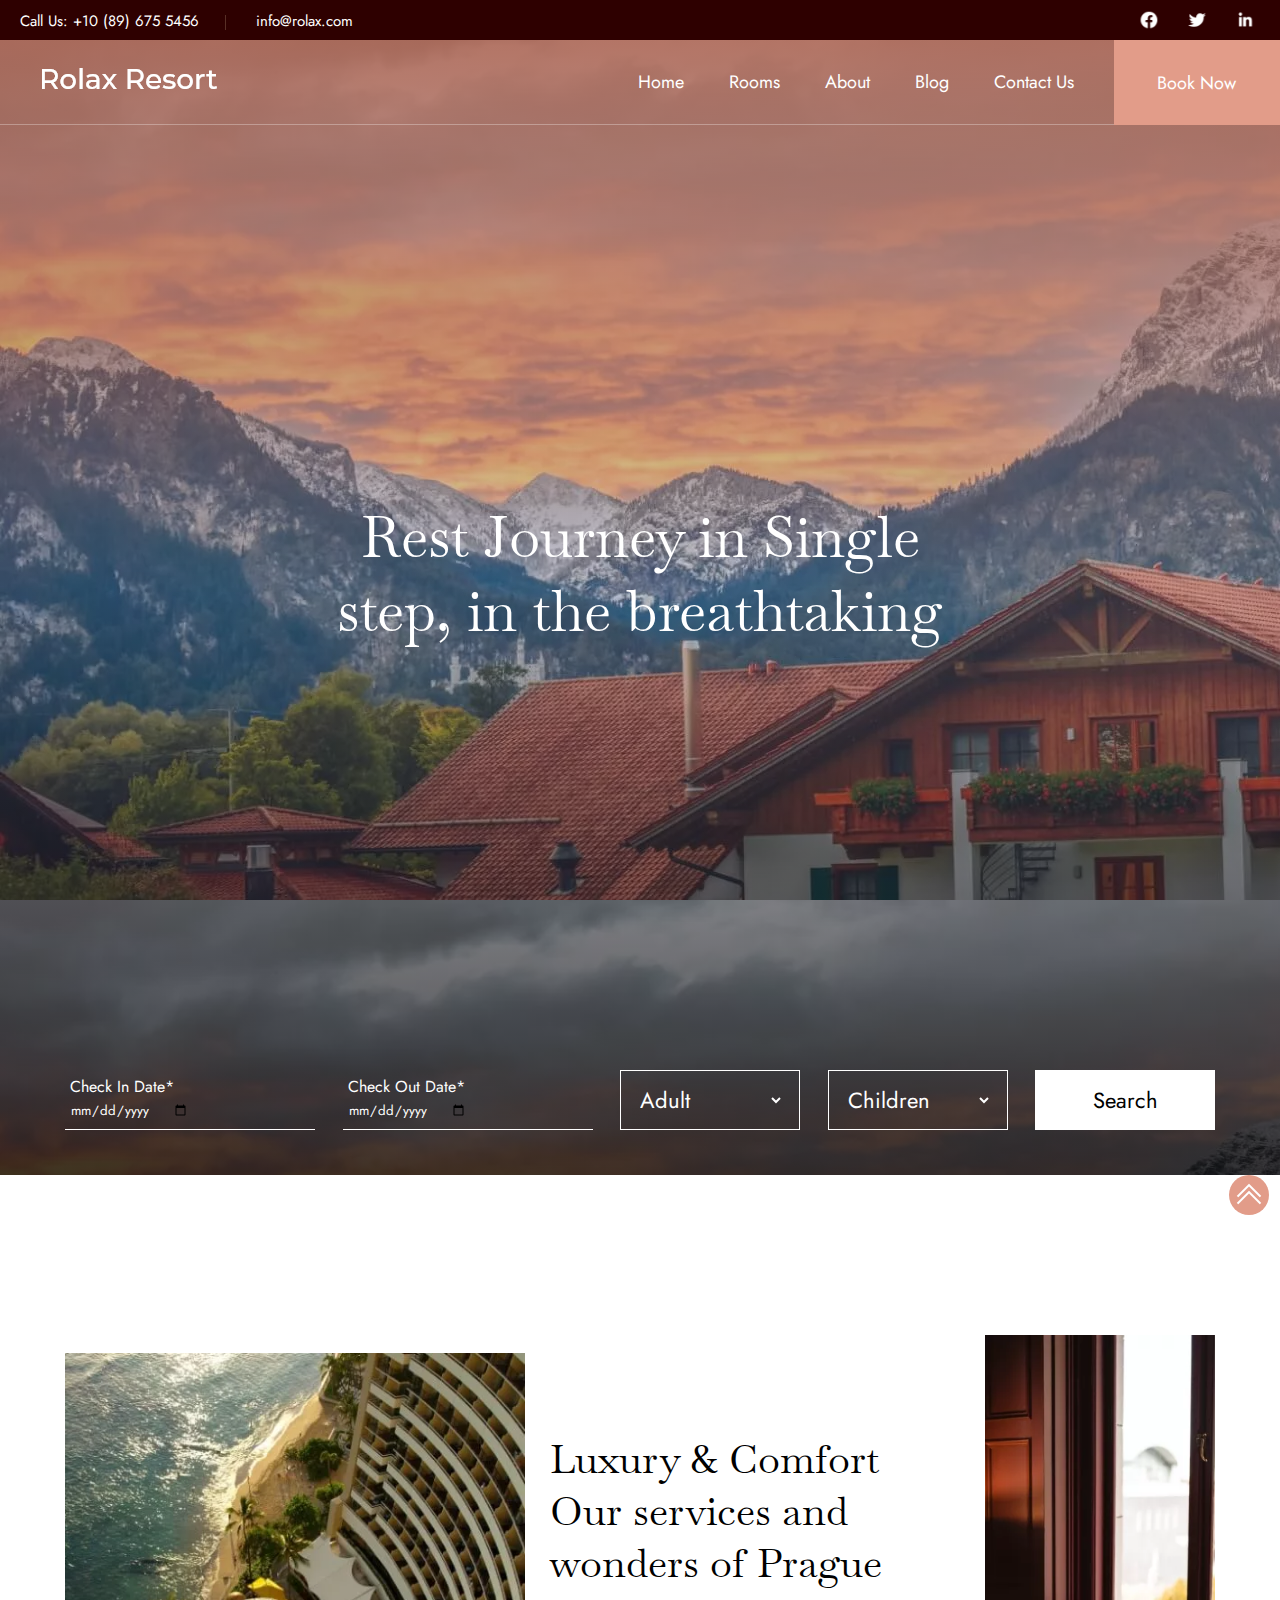
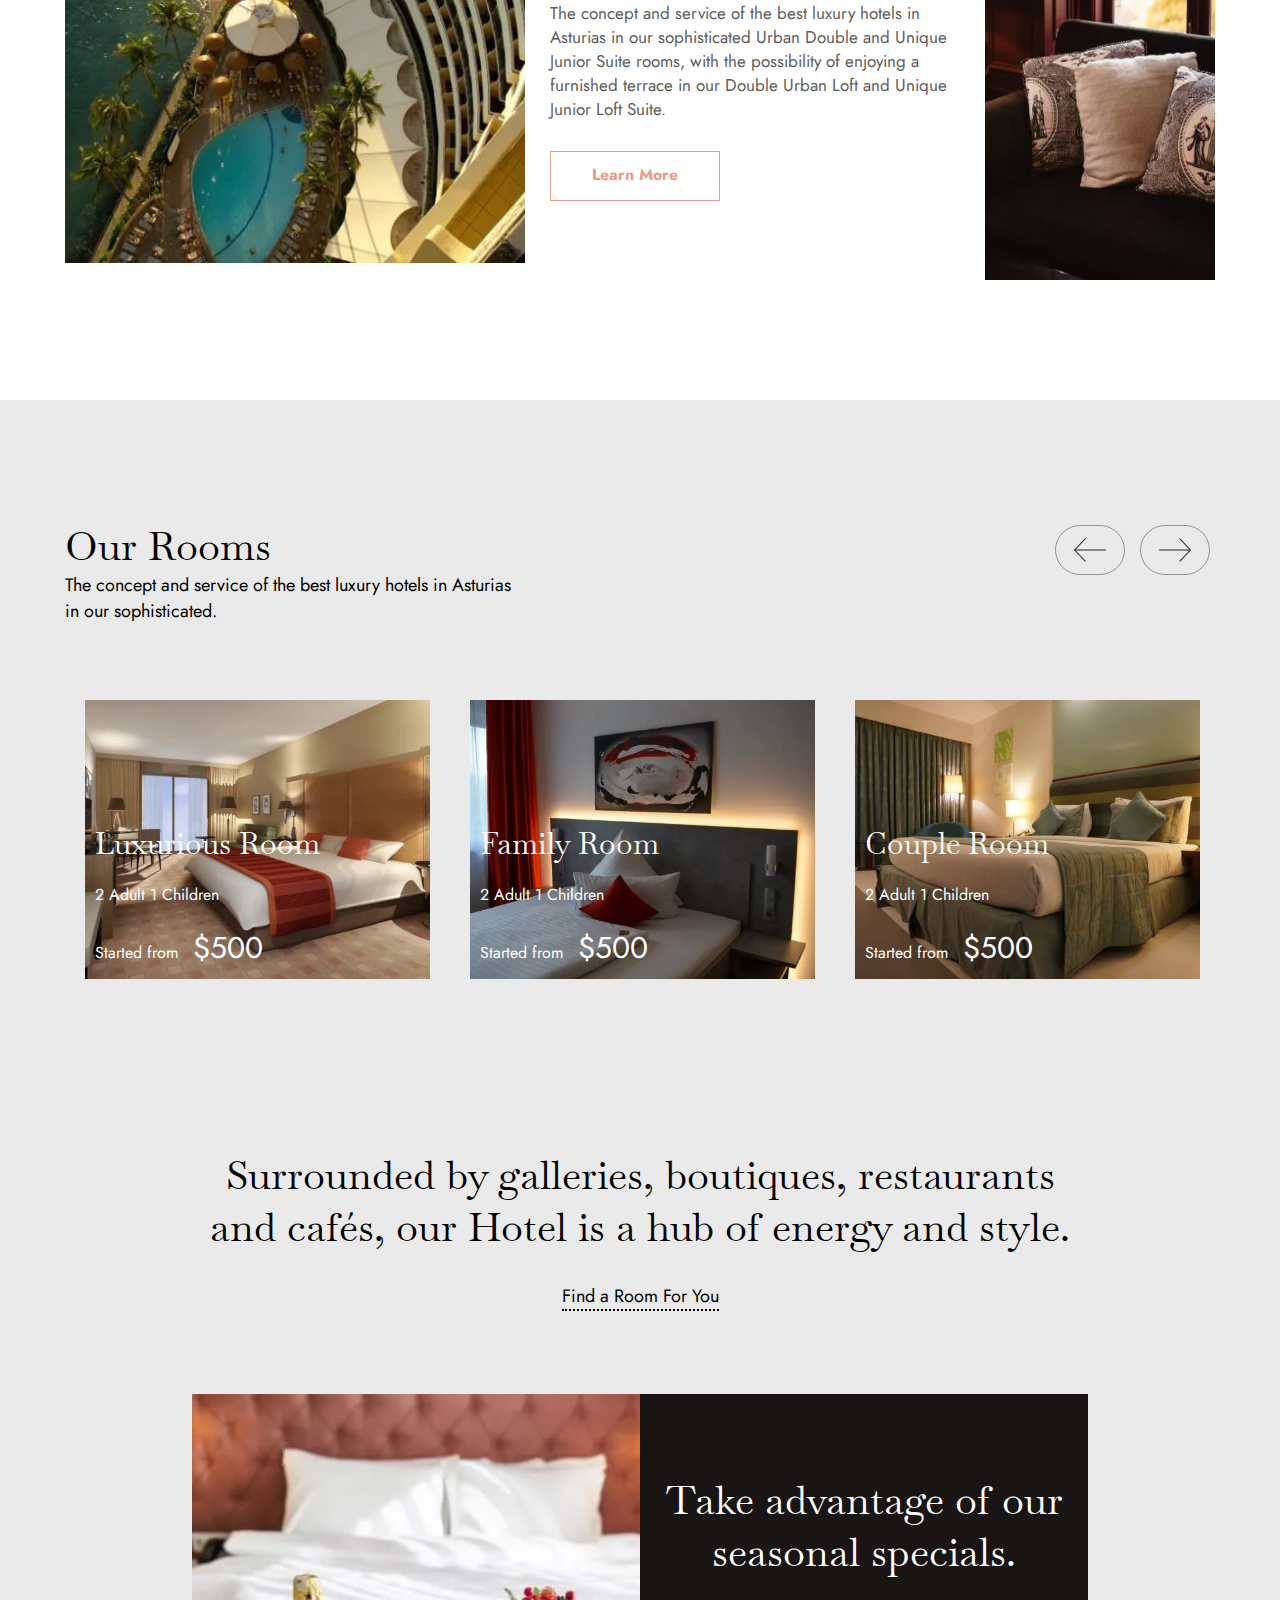
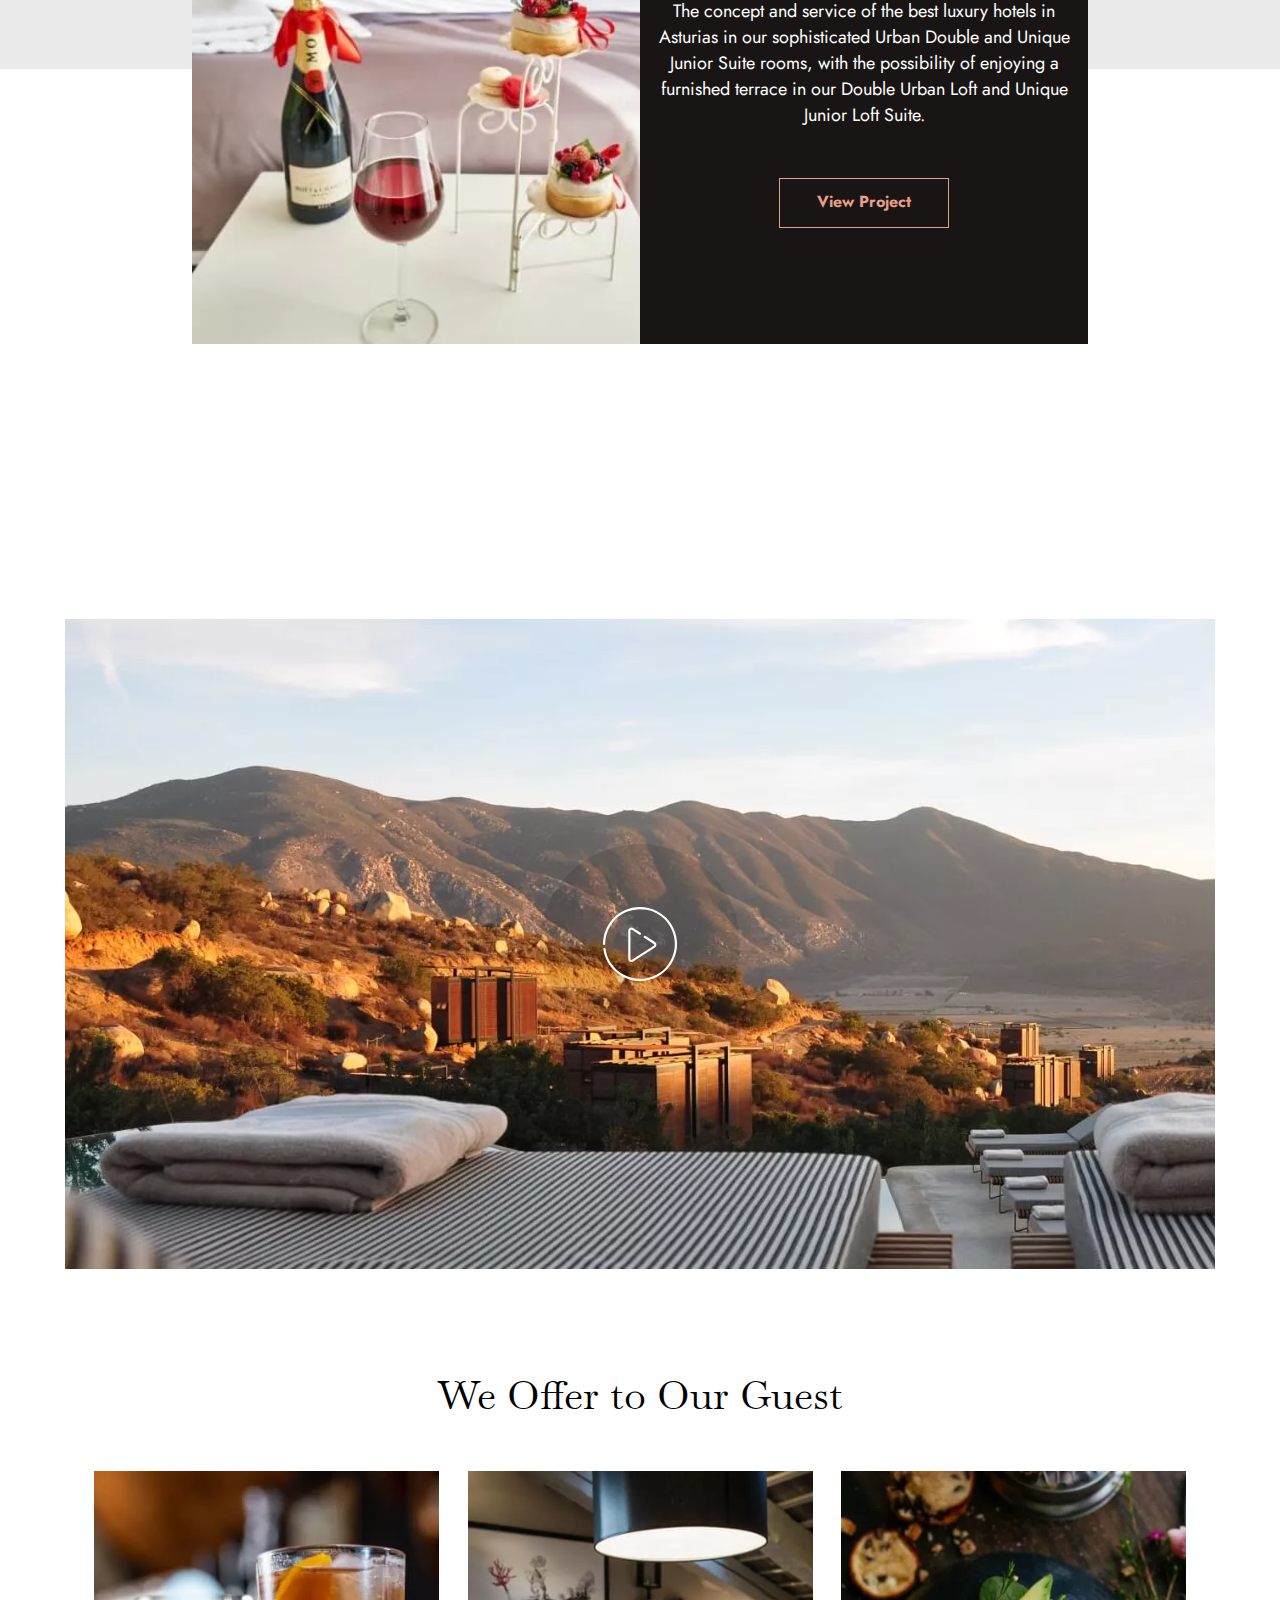
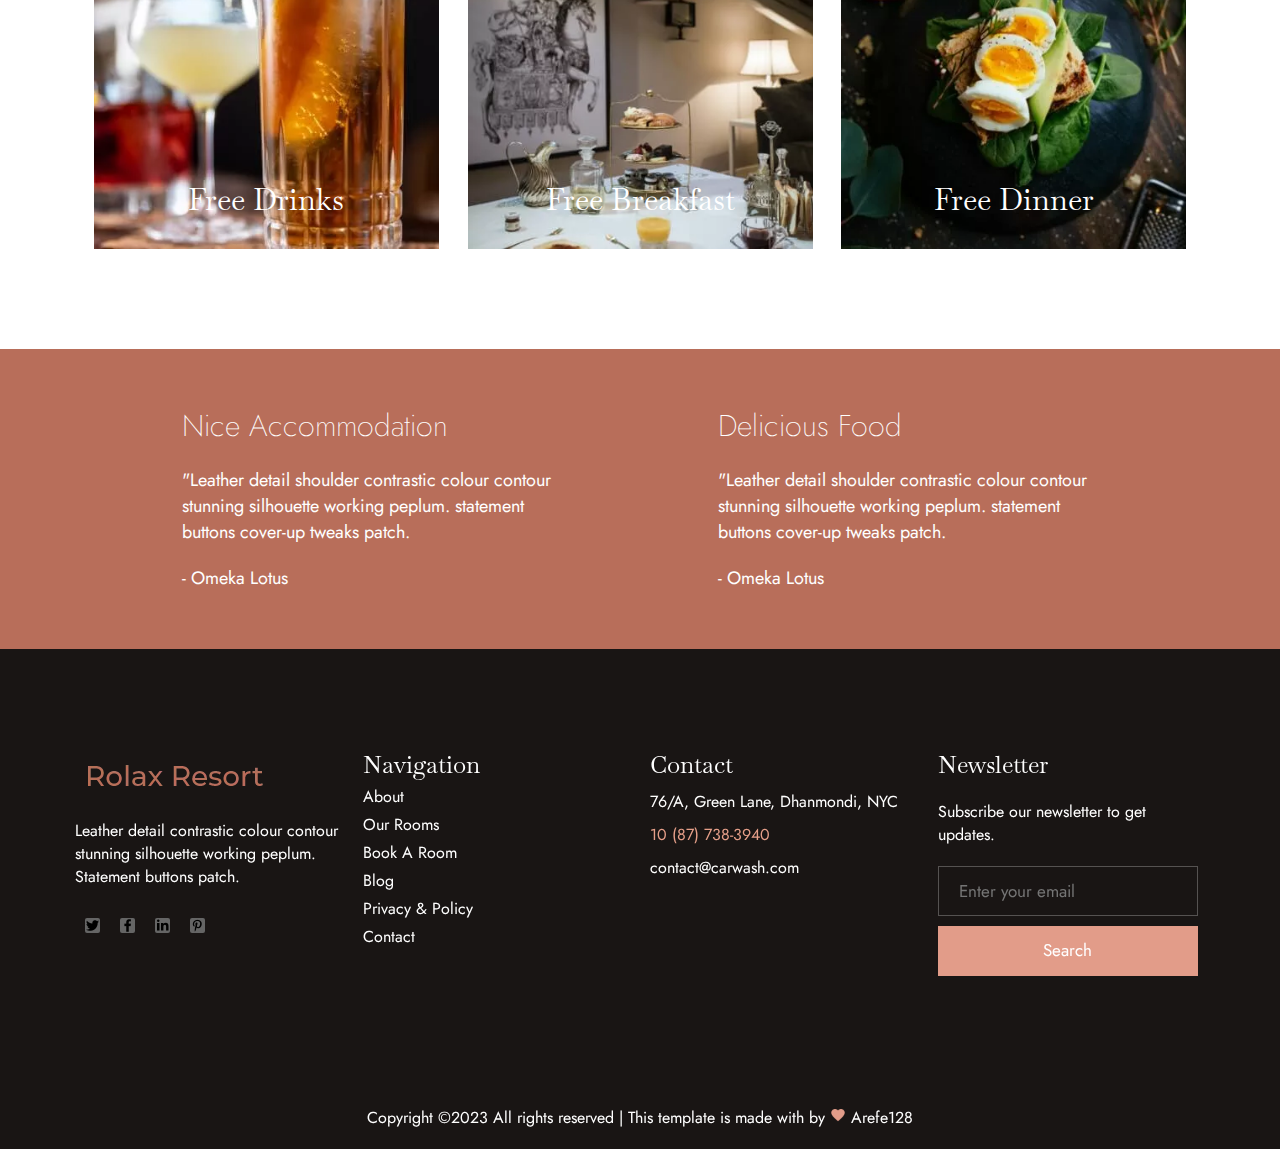
<file: index.html>
<!DOCTYPE html>
<html lang="en">

<head>
    <meta charset="UTF-8">
    <meta http-equiv="X-UA-Compatible" content="IE=edge">
    <meta name="viewport" content="width=device-width, initial-scale=1.0">
    <title>Hotel | Template</title>

    <!-- fav icon -->
    <link rel="icon" href="asset/images/loder.png">

    <!-- stylesheet -->
    <link rel="stylesheet" href="asset/css/style.css">

    <!-- fonts -->
    <link rel="preconnect" href="https://fonts.googleapis.com">
    <link rel="preconnect" href="https://fonts.gstatic.com" crossorigin>
    <link href="https://fonts.googleapis.com/css2?family=Jost&display=swap" rel="stylesheet">
</head>

<body>
    <header>

        <!-- top contacts -->
        <section class="contacts">
            <div class="call">Call Us: +10 (89) 675 5456</div>
            <div class="mail"> info@rolax.com</div>
            <div class="social-media">
                <a href=""><img src="asset/images/icons8-facebook-24.png" alt=""></a>
                <a href=""><img src="asset/images/icons8-twitter-24.png" alt=""></a>
                <a href=""><img src="asset/images/icons8-linkedin-2-24.png" alt=""></a>
            </div>
        </section>

        <!-- menu -->
        <section class="menu">
            <div class="left-menu">
                <a href="" class="logo"><img src="asset/images/logo.png" alt=""></a>
            </div>
            <div class="center-menu">
                <div class="responsive">
                    <span>Menu</span>
                    <img src="asset/images/icons8-menu-rounded-22.png" alt="">
                </div>
                <ul class="list">
                    <li><a href="">Home</a></li>
                    <li><a href="rooms.html">Rooms</a></li>
                    <li><a href="">About</a></li>
                    <li class="blog">
                        <a href="">Blog</a>
                        <ul class="list-blog">
                            <li><a href="">Blog</a></li>
                            <li><a href="">Blog Details</a></li>
                            <li><a href="">Element</a></li>
                        </ul>
                    </li>
                    <li><a href="">Contact Us</a></li>
                </ul>
            </div>
            <div class="right-menu">
                <a href="" class="book">Book Now</a>
            </div>
        </section>

        <!-- slogan -->
        <section class="slogan container">
            <h1>Rest Journey in Single step, in the breathtaking</h1>
        </section>

        <!-- form -->
        <section class="form container">
            <div class="check-in">
                <label for="check-in">Check In Date*</label>
                <input type="date" name="check-in" id="check-in" placeholder="Check In" required>
            </div>
            <div class="check-out">
                <label for="check-otu">Check Out Date*</label>
                <input type="date" name="check-out" id="check-out" placeholder="Check Out" required>
            </div>
            <div class="adult">
                <select name="adult" id="">
                    <option value="">Adult</option>
                    <option value="">Adult</option>
                    <option value="">Adult</option>
                    <option value="">Adult</option>
                </select>
            </div>
            <div class="children">
                <select name="children" id="">
                    <option value="">Children</option>
                    <option value="">Children</option>
                    <option value="">Children</option>
                    <option value="">Children</option>
                </select>
            </div>
            <div class="search">
                <a href="">Search</a>
            </div>
        </section>

    </header>

    <!-- back-top -->
    <div class="back-top">
        <a href="http://127.0.0.1:5500/index.html"><img src="asset/images/icons8-double-up-32.png" alt=""></a>
    </div>

    <!-- about -->
    <section class="about container">
        <div class="about-left"><img src="asset/images/about.jpg" alt=""></div>
        <div class="about-center">
            <h1>Luxury & Comfort Our services and wonders of Prague</h1>
            <p>The concept and service of the best luxury hotels in Asturias in our sophisticated Urban Double and
                Unique Junior Suite rooms, with the possibility of enjoying a furnished terrace in our Double Urban Loft
                and Unique Junior Loft Suite.</p>
            <a href=""> Learn More</a>
        </div>
        <div class="about-right"><img src="asset/images/about-right.jpg" alt=""></div>

    </section>

    <!-- rooms -->
    <section class="rooms">
        <div class="top container">
            <div class="our-rooms">
                <h2>Our Rooms</h2>
                <p>The concept and service of the best luxury hotels in Asturias in our sophisticated.</p>
            </div>
            <div class="click">
                <a href="">
                    <div class="click-right"><img src="asset/images/icons8-right-arrow-32.png" alt=""></div>
                </a>
                <a href="">
                    <div class="click-left"><img src="asset/images/icons8-left-arrow-32.png" alt=""></div>
                </a>
            </div>
        </div>
        <div class="center container">
            <div class="room1">
                <h3>Luxurious Room</h3>
                <p>2 Adult 1 Children</p>
                <p>Started from <span>$500</span></p>
            </div>
            <div class="room2">
                <h3>Family Room</h3>
                <p>2 Adult 1 Children</p>
                <p>Started from <span>$500</span></p>
            </div>
            <div class="room3">
                <h3>Couple Room</h3>
                <p>2 Adult 1 Children</p>
                <p>Started from <span>$500</span></p>
            </div>
            <div class="room4">
                <h3>Luxurious Room</h3>
                <p>2 Adult 1 Children</p>
                <p>Started from <span>$500</span></p>
            </div>
        </div>
        <div class="bottom ">
            <h2>Surrounded by galleries, boutiques, restaurants and cafés, our Hotel is a hub of energy and style.</h2>
            <a href="">Find a Room For You</a>
        </div>
    </section>

    <!-- project -->
    <section class="project">
        <div class="left"></div>
        <div class="right">
            <a href="">
                <h2>Take advantage of our seasonal specials.</h2>
            </a>
            <p>The concept and service of the best luxury hotels in Asturias in our sophisticated Urban Double and
                Unique Junior Suite rooms, with the possibility of enjoying a furnished terrace in our Double Urban Loft
                and Unique Junior Loft Suite.</p>
            <a href="" class="view">View Project</a>
        </div>
    </section>

    <!-- video -->
    <section class="video container">
        <a href=""><img src="asset/images/video-icon (1).svg" alt=""></a>
    </section>

    <!-- offer -->
    <section class="offer container">
        <h2>We Offer to Our Guest</h2>
        <div>
            <div class="drinks">
                <a href="">
                    <h2>Free Drinks</h2>
                </a>
                <p>The concept and service of the best luxury hotels in Asturias in our sophisticated Urban Double and
                    Unique Junior Suite rooms, with the possibility of enjoying a furnished terrace in our Double Urban
                    Loft and Unique Junior Loft Suite.</p>
            </div>
            <div class="breakfast">
                <a href="">
                    <h2>Free Breakfast</h2>
                </a>
                <p>The concept and service of the best luxury hotels in Asturias in our sophisticated Urban Double and
                    Unique Junior Suite rooms, with the possibility of enjoying a furnished terrace in our Double Urban
                    Loft and Unique Junior Loft Suite.</p>
            </div>
            <div class="dinner">
                <a href="">
                    <h2>Free Dinner</h2>
                </a>
                <p>The concept and service of the best luxury hotels in Asturias in our sophisticated Urban Double and
                    Unique Junior Suite rooms, with the possibility of enjoying a furnished terrace in our Double Urban
                    Loft and Unique Junior Loft Suite.</p>
            </div>
        </div>
    </section>

    <!-- notes -->
    <section class="notes">
        <div class="container">
            <div class="note1">
                <h2>Nice Accommodation</h2>
                <p>"Leather detail shoulder contrastic colour contour stunning silhouette working peplum. statement
                    buttons cover-up tweaks patch.</p>
                <p>- Omeka Lotus</p>
            </div>
            <div class="note2">
                <h2>Delicious Food</h2>
                <p>"Leather detail shoulder contrastic colour contour stunning silhouette working peplum. statement
                    buttons cover-up tweaks patch.</p>
                <p>- Omeka Lotus</p>
            </div>
        </div>
    </section>

    <!-- footer -->
    <footer>
        <div class="container">
            <div class="left">
                <a href="">
                    <img src="asset/images/logo2_footer.png" alt="">
                </a>
                <p>Leather detail contrastic colour contour stunning silhouette working peplum. Statement buttons patch.
                </p>
                <div>
                    <a href=""><img src="asset/images/icons8-twitter-30.png" alt=""></a>
                    <a href=""><img src="asset/images/icons8-facebook-f-30.png" alt=""></a>
                    <a href=""><img src="asset/images/icons8-linkedin-2-30 (1).png" alt=""></a>
                    <a href=""><img src="asset/images/icons8-pinterest-p-30.png" alt=""></a>
                </div>
            </div>
            <div class="nav">
                <h2>Navigation</h2>
                <ul>
                    <li>About</li>
                    <li>Our Rooms</li>
                    <li>Book A Room</li>
                    <li>Blog</li>
                    <li>Privacy & Policy</li>
                    <li>Contact</li>
                </ul>
            </div>
            <div class="contact">
                <h2>Contact</h2>
                <a href="">76/A, Green Lane, Dhanmondi, NYC</a>
                <a href="">10 (87) 738-3940</a>
                <a href="">contact@carwash.com</a>
            </div>
            <div class="news">
                <h2>Newsletter</h2>
                <p>Subscribe our newsletter to get updates.</p>
                <input type="email" placeholder="Enter your email">
                <a href="">Search</a>
            </div>
            <p>Copyright ©2023 All rights reserved | This template is made with by <img
                    src="asset/images/icons8-favorite-24.png" alt=""> Arefe128</p>
        </div>
    </footer>


</body>

</html>
</file>
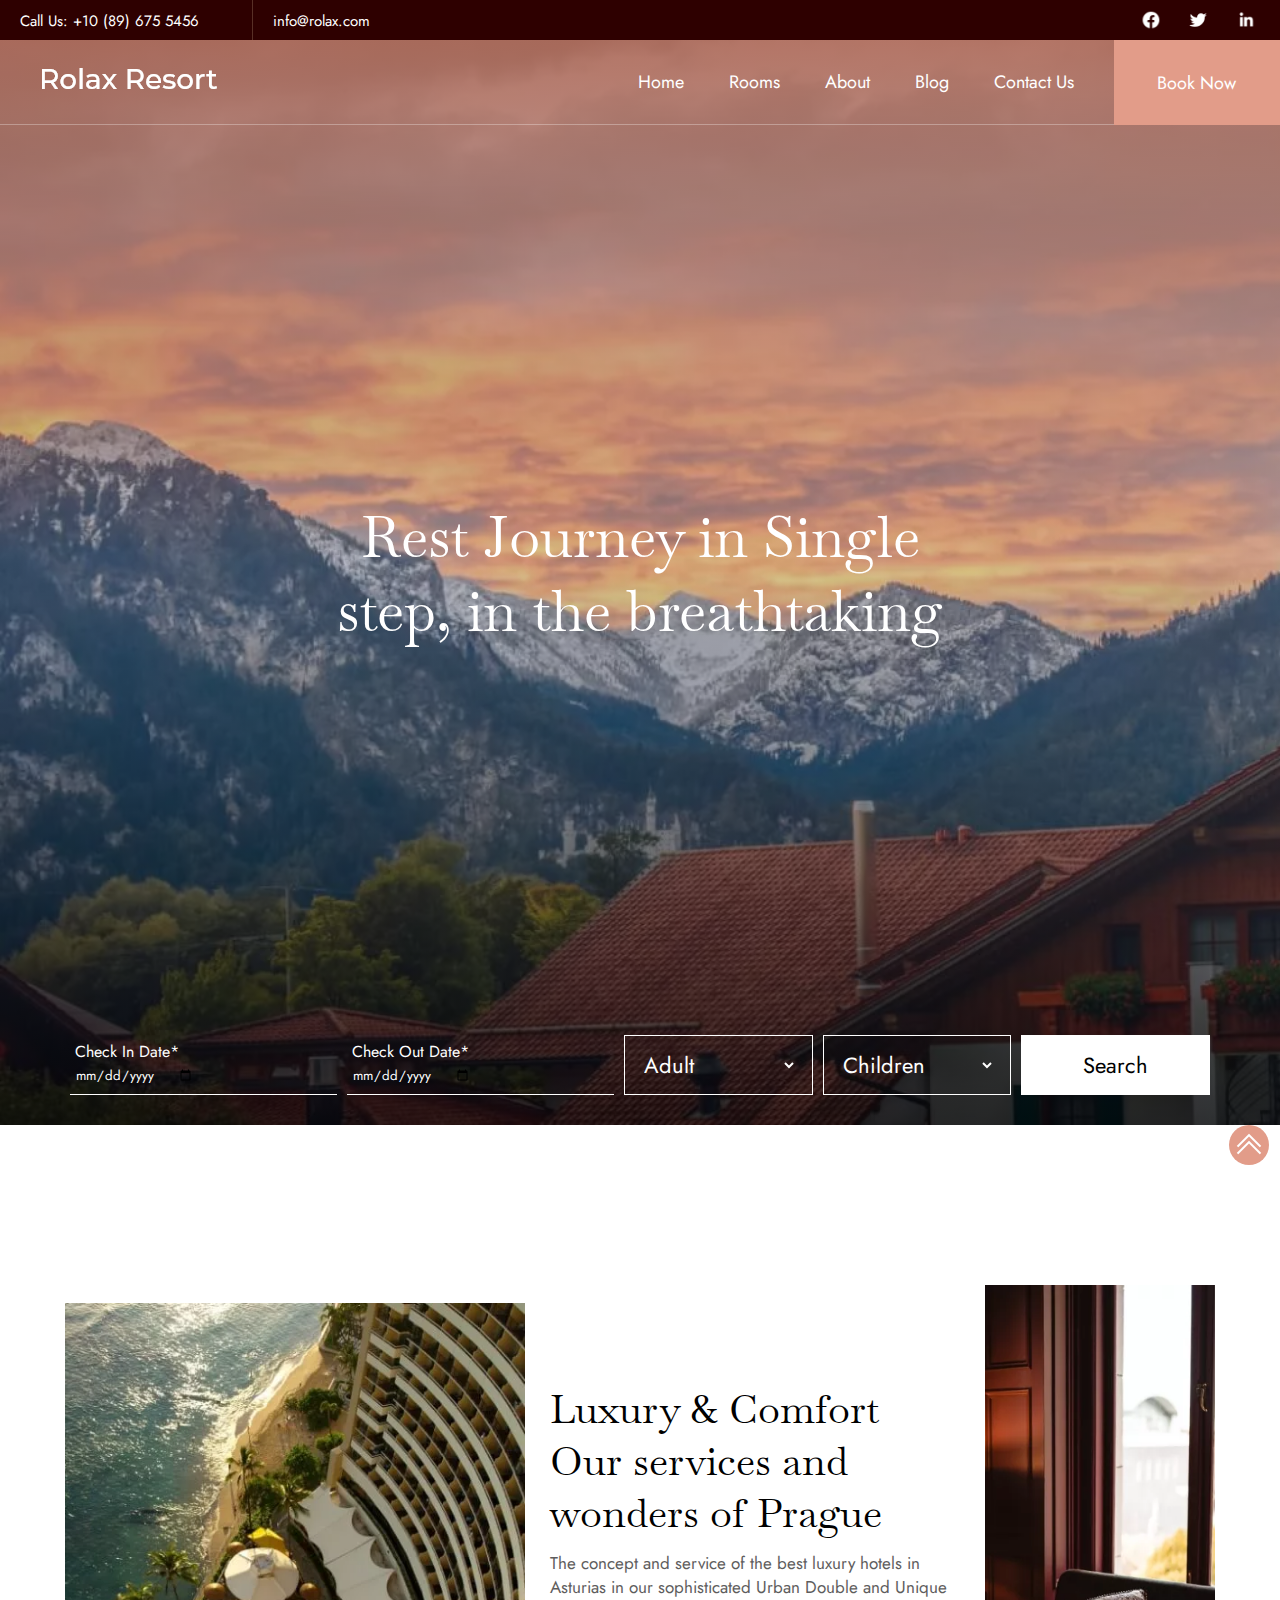
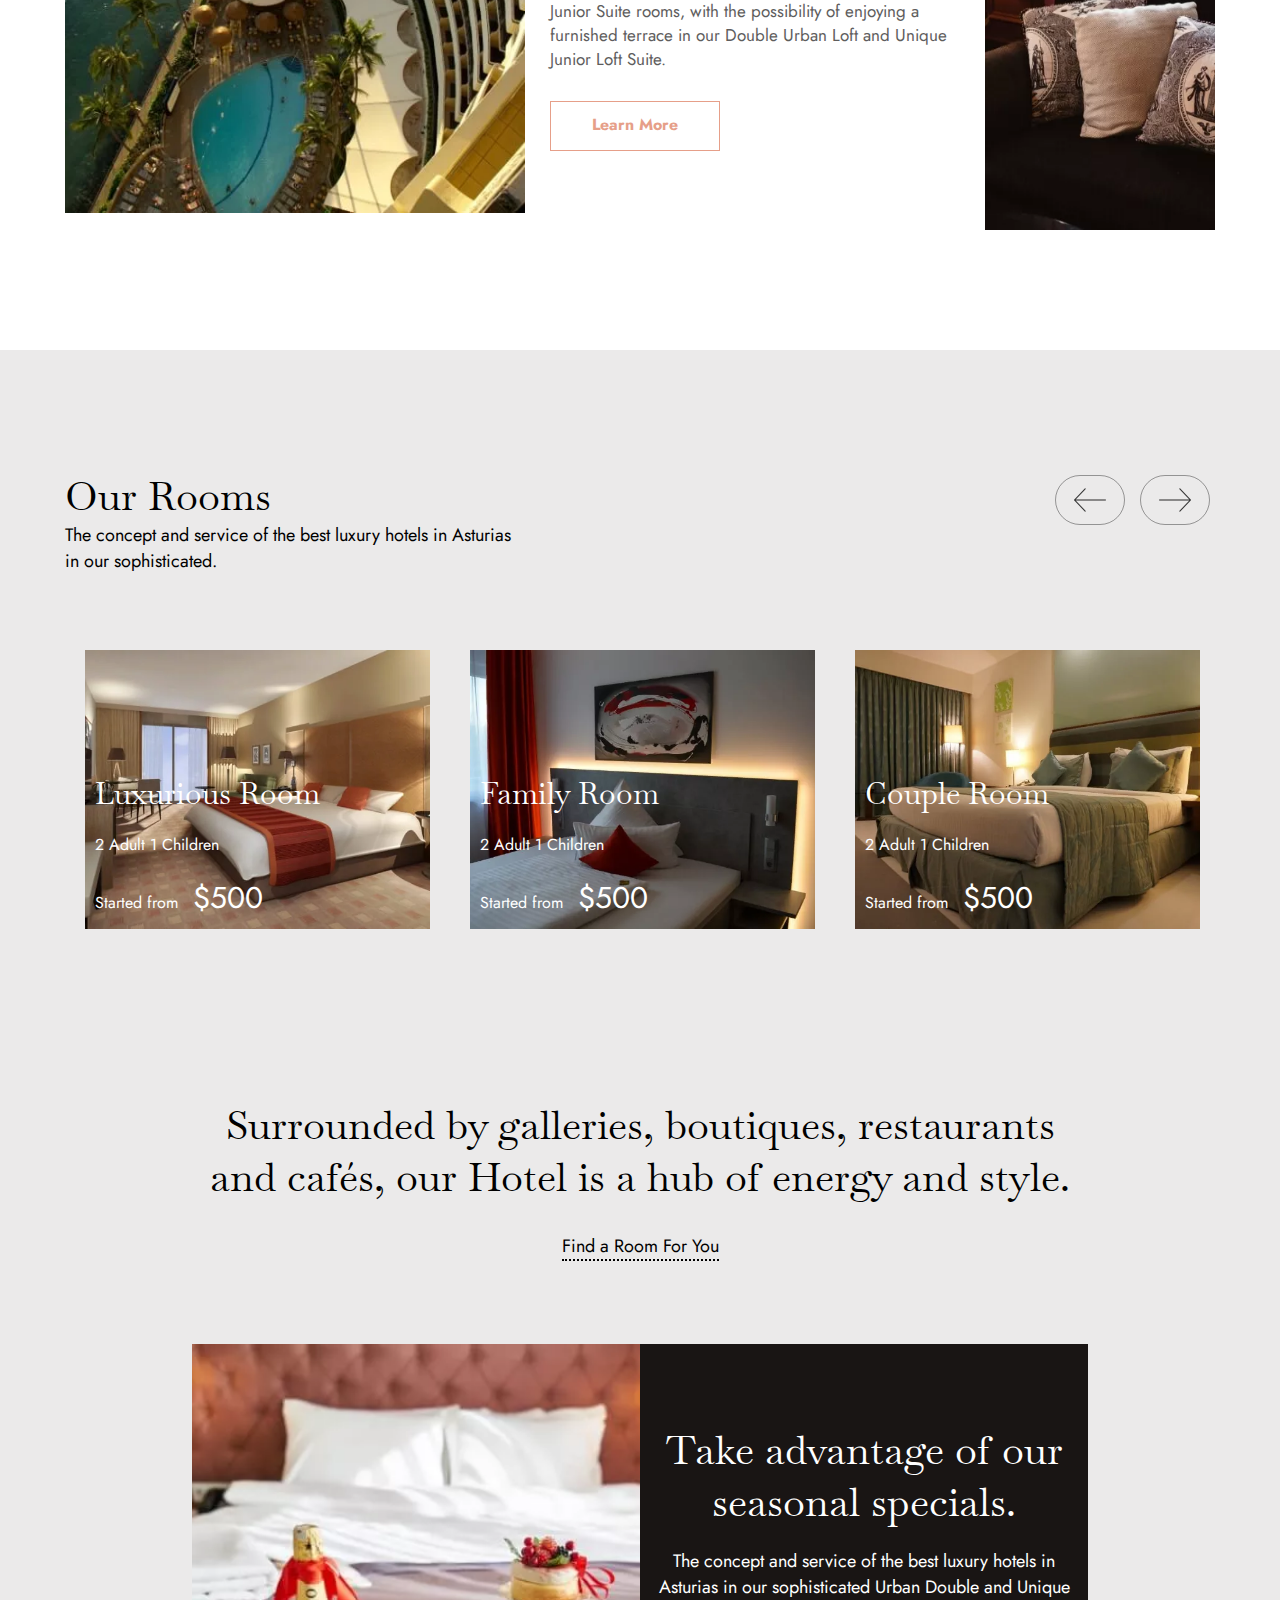
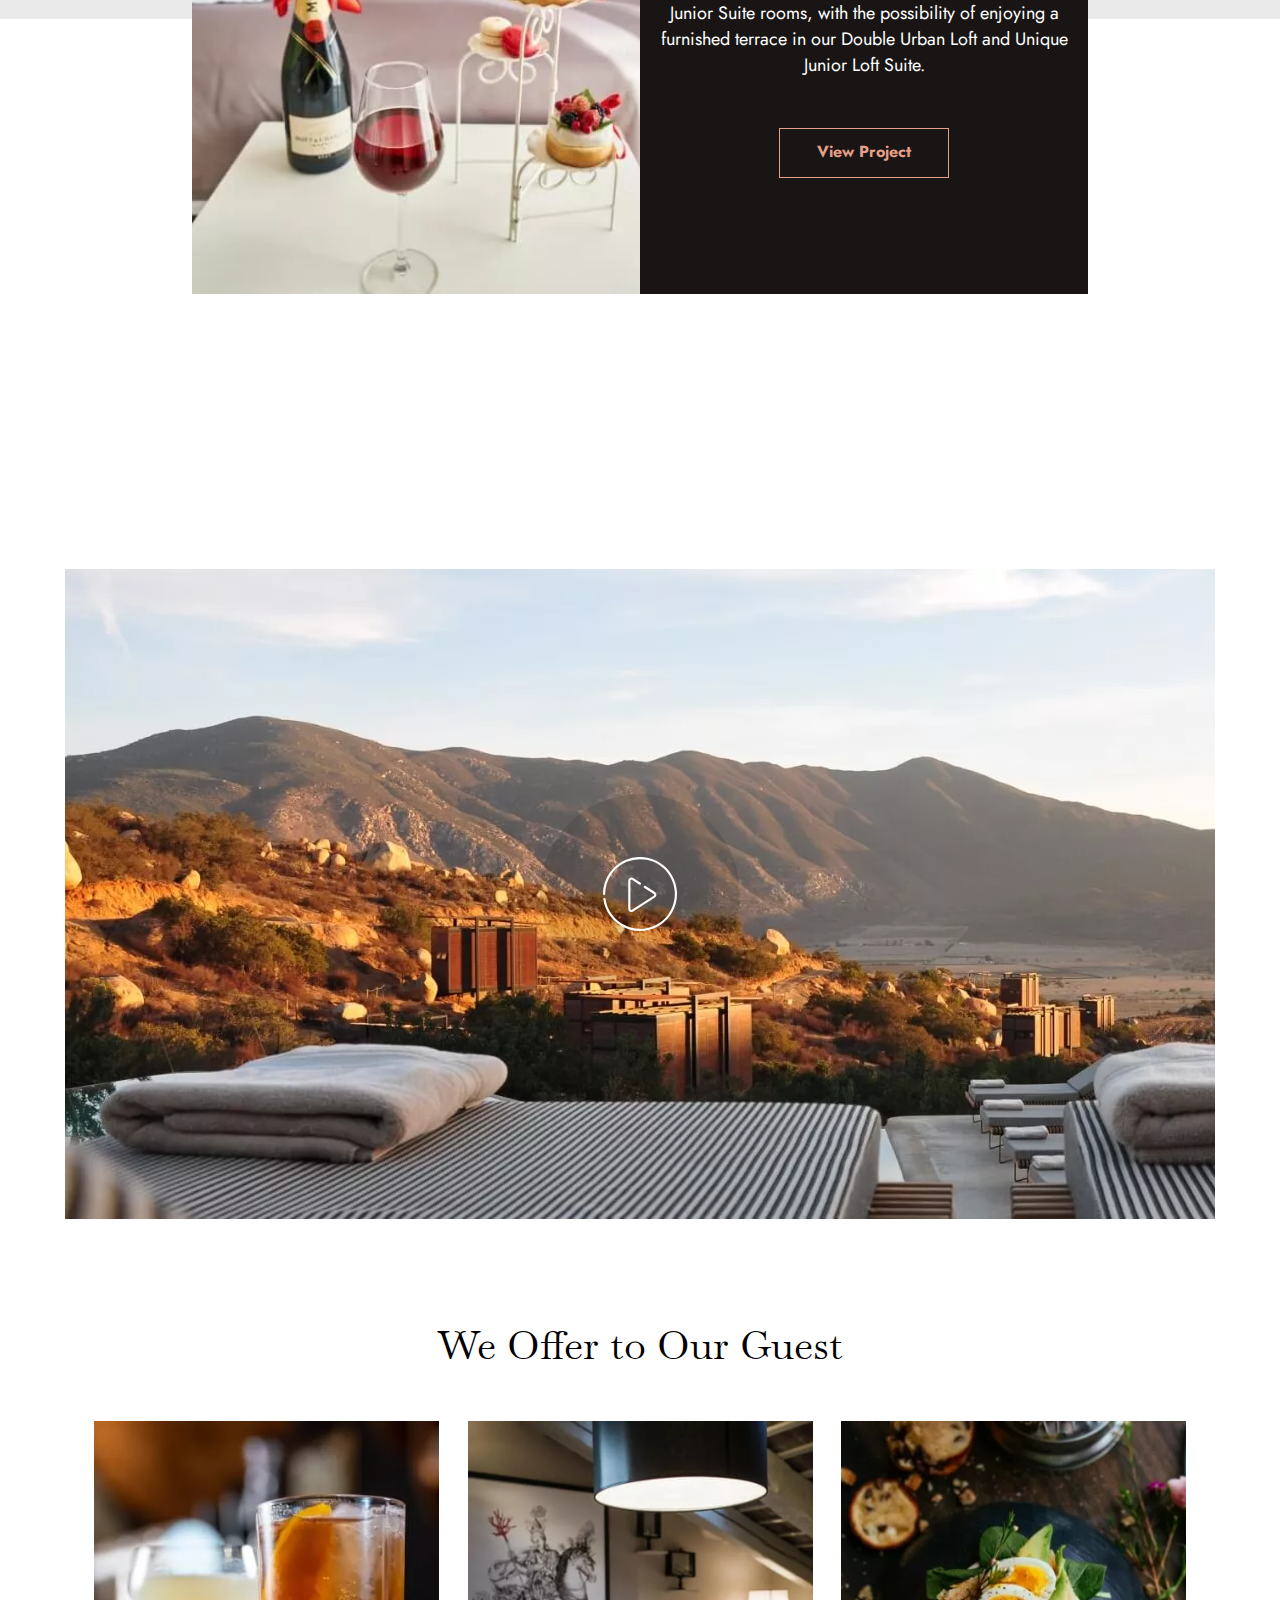
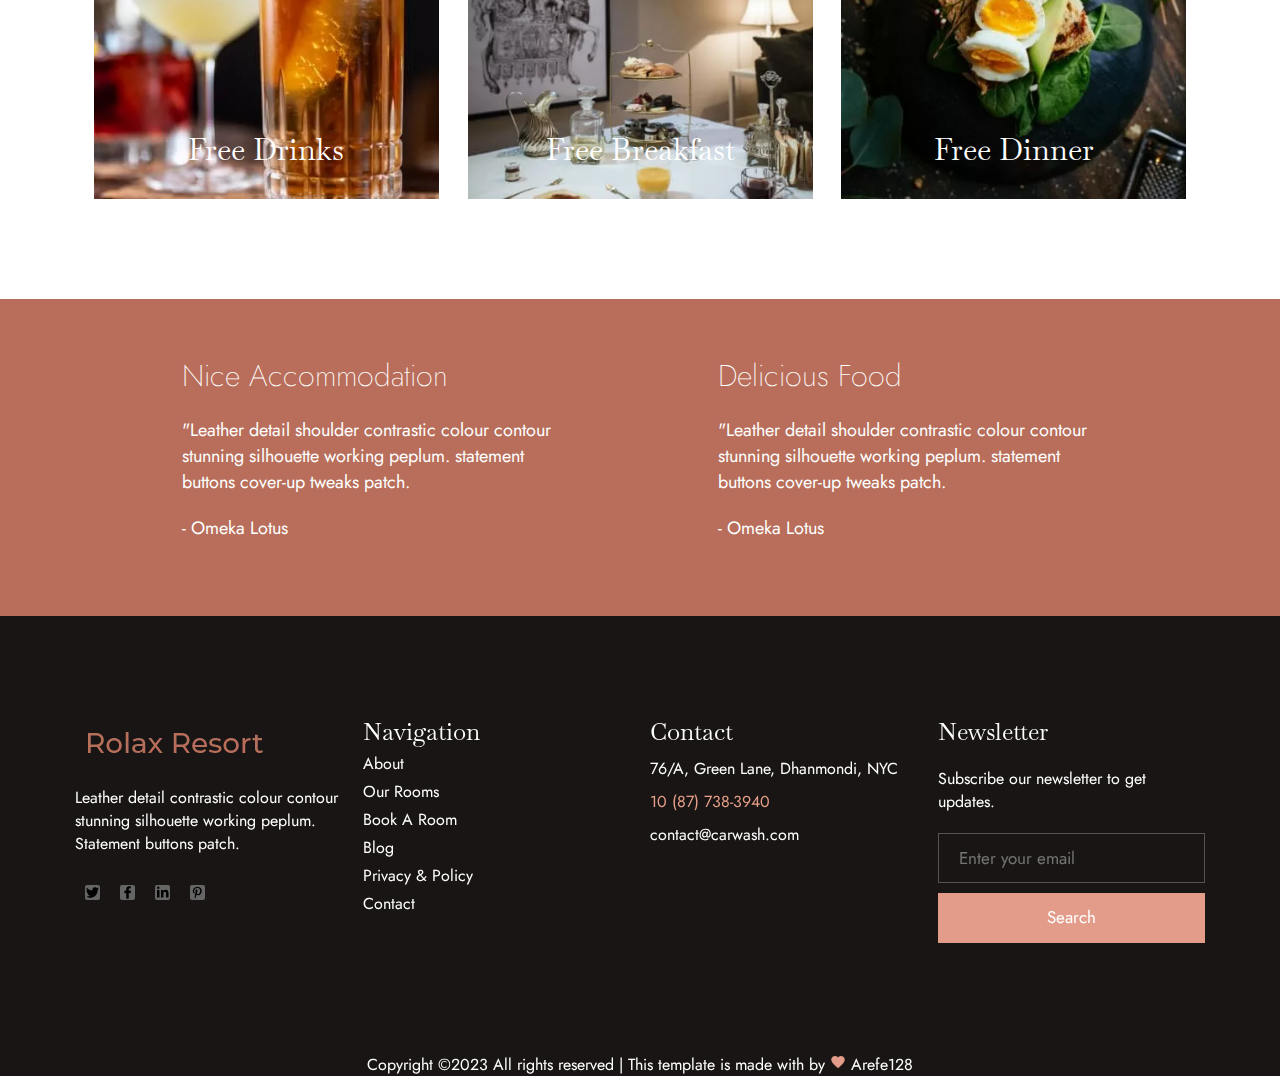
<file: rolaxTemplate/index.html>
<!DOCTYPE html>
<html lang="en">

<head>
    <meta charset="UTF-8">
    <meta http-equiv="X-UA-Compatible" content="IE=edge">
    <meta name="viewport" content="width=device-width, initial-scale=1.0">
    <title>Hotel | Template</title>

    <!-- fav icon -->
    <link rel="icon" href="asset/images/loder.png">

    <!-- stylesheet -->
    <link rel="stylesheet" href="asset/css/style.css">

    <!-- fonts -->
    <link rel="preconnect" href="https://fonts.googleapis.com">
    <link rel="preconnect" href="https://fonts.gstatic.com" crossorigin>
    <link href="https://fonts.googleapis.com/css2?family=Jost&display=swap" rel="stylesheet">
</head>

<body>
    <header>

        <!-- top contacts -->
        <section class="contacts">
            <div class="call"><span>Call Us: +10 (89) 675 5456</span></div>
            <div class="mail"><span>info@rolax.com</span></div>
            <div class="social-media">
                <a href=""><img src="asset/images/icons8-facebook-24.png" alt=""></a>
                <a href=""><img src="asset/images/icons8-twitter-24.png" alt=""></a>
                <a href=""><img src="asset/images/icons8-linkedin-2-24.png" alt=""></a>
            </div>
        </section>

        <!-- menu -->
        <section class="menu">
            <div class="left-menu">
                <a href="" class="logo"><img src="asset/images/logo.png" alt=""></a>
            </div>
            <div class="center-menu">
                <div class="responsive">
                    <a href=""><img src="asset/images/icons8-menu-rounded-22.png" alt=""></a>
                    <span>Menu</span>
                </div>
                <ul class="list">
                    <li><a href="">Home</a></li>
                    <li><a href="rooms.html">Rooms</a></li>
                    <li><a href="">About</a></li>
                    <li class="blog">
                        <a href="">Blog</a>
                        <ul class="list-blog">
                            <li><a href="">Blog</a></li>
                            <li><a href="">Blog Details</a></li>
                            <li><a href="">Element</a></li>
                        </ul>
                    </li>
                    <li><a href="">Contact Us</a></li>
                </ul>
            </div>
            <div class="right-menu">
                <a href="" class="book">Book Now</a>
            </div>
        </section>

        <!-- slogan -->
        <section class="slogan container">
            <h1>Rest Journey in Single step, in the breathtaking</h1>
        </section>

        <!-- form -->
        <section class="form container">
            <div class="check-in">
                <label for="check-in">Check In Date*</label>
                <input type="date" name="check-in" id="check-in" placeholder="Check In" required>
            </div>
            <div class="check-out">
                <label for="check-otu">Check Out Date*</label>
                <input type="date" name="check-out" id="check-out" placeholder="Check Out" required>
            </div>
            <div class="adult">
                <select name="adult" id="">
                    <option value="">Adult</option>
                    <option value="">Adult</option>
                    <option value="">Adult</option>
                    <option value="">Adult</option>
                </select>
            </div>
            <div class="children">
                <select name="children" id="">
                    <option value="">Children</option>
                    <option value="">Children</option>
                    <option value="">Children</option>
                    <option value="">Children</option>
                </select>
            </div>
            <div class="search">
                <a href="">Search</a>
            </div>
        </section>

    </header>

    <!-- back-top -->
    <div class="back-top">
        <a href="http://127.0.0.1:5500/index.html"><img src="asset/images/icons8-double-up-32.png" alt=""></a>
    </div>

    <!-- about -->
    <section class="about container">
        <div class="about-left"><img src="asset/images/about.jpg" alt=""></div>
        <div class="about-center">
            <h1>Luxury & Comfort Our services and wonders of Prague</h1>
            <p>The concept and service of the best luxury hotels in Asturias in our sophisticated Urban Double and
                Unique Junior Suite rooms, with the possibility of enjoying a furnished terrace in our Double Urban Loft
                and Unique Junior Loft Suite.</p>
            <a href=""> Learn More</a>
        </div>
        <div class="about-right"><img src="asset/images/about-right.jpg" alt=""></div>

    </section>

    <!-- rooms -->
    <section class="rooms">
        <div class="top container">
            <div class="our-rooms">
                <h2>Our Rooms</h2>
                <p>The concept and service of the best luxury hotels in Asturias in our sophisticated.</p>
            </div>
            <div class="click">
                <a href="">
                    <div class="click-right"><img src="asset/images/icons8-right-arrow-32.png" alt=""></div>
                </a>
                <a href="">
                    <div class="click-left"><img src="asset/images/icons8-left-arrow-32.png" alt=""></div>
                </a>
            </div>
        </div>
        <div class="center container">
            <div class="room1">
                <h3>Luxurious Room</h3>
                <p>2 Adult 1 Children</p>
                <p>Started from <span>$500</span></p>
            </div>
            <div class="room2">
                <h3>Family Room</h3>
                <p>2 Adult 1 Children</p>
                <p>Started from <span>$500</span></p>
            </div>
            <div class="room3">
                <h3>Couple Room</h3>
                <p>2 Adult 1 Children</p>
                <p>Started from <span>$500</span></p>
            </div>
        </div>
        <div class="bottom ">
            <h2>Surrounded by galleries, boutiques, restaurants and cafés, our Hotel is a hub of energy and style.</h2>
            <a href="">Find a Room For You</a>
        </div>
    </section>

    <!-- project -->
    <section class="project container">
        <div class="left"></div>
        <div class="right">
            <a href="">
                <h2>Take advantage of our seasonal specials.</h2>
            </a>
            <p>The concept and service of the best luxury hotels in Asturias in our sophisticated Urban Double and
                Unique Junior Suite rooms, with the possibility of enjoying a furnished terrace in our Double Urban Loft
                and Unique Junior Loft Suite.</p>
            <a href="" class="view">View Project</a>
        </div>
    </section>

    <!-- video -->
    <section class="video container">
        <a href=""><img src="asset/images/video-icon (1).svg" alt=""></a>
    </section>

    <!-- offer -->
    <section class="offer container">
        <h2>We Offer to Our Guest</h2>
        <div>
            <div class="drinks">
                <a href="">
                    <h2>Free Drinks</h2>
                </a>
                <p>The concept and service of the best luxury hotels in Asturias in our sophisticated Urban Double and
                    Unique Junior Suite rooms, with the possibility of enjoying a furnished terrace in our Double Urban
                    Loft and Unique Junior Loft Suite.</p>
            </div>
            <div class="breakfast">
                <a href="">
                    <h2>Free Breakfast</h2>
                </a>
                <p>The concept and service of the best luxury hotels in Asturias in our sophisticated Urban Double and
                    Unique Junior Suite rooms, with the possibility of enjoying a furnished terrace in our Double Urban
                    Loft and Unique Junior Loft Suite.</p>
            </div>
            <div class="dinner">
                <a href="">
                    <h2>Free Dinner</h2>
                </a>
                <p>The concept and service of the best luxury hotels in Asturias in our sophisticated Urban Double and
                    Unique Junior Suite rooms, with the possibility of enjoying a furnished terrace in our Double Urban
                    Loft and Unique Junior Loft Suite.</p>
            </div>
        </div>
    </section>

    <!-- notes -->
    <section class="notes">
        <div class="container">
            <div class="note1">
                <h2>Nice Accommodation</h2>
                <p>"Leather detail shoulder contrastic colour contour stunning silhouette working peplum. statement
                    buttons cover-up tweaks patch.</p>
                <p>- Omeka Lotus</p>
            </div>
            <div class="note2">
                <h2>Delicious Food</h2>
                <p>"Leather detail shoulder contrastic colour contour stunning silhouette working peplum. statement
                    buttons cover-up tweaks patch.</p>
                <p>- Omeka Lotus</p>
            </div>
        </div>
    </section>

    <!-- footer -->
    <footer>
        <div class="container">
            <div class="left">
                <a href="">
                    <img src="asset/images/logo2_footer.png" alt="">
                </a>
                <p>Leather detail contrastic colour contour stunning silhouette working peplum. Statement buttons patch.
                </p>
                <div>
                    <a href=""><img src="asset/images/icons8-twitter-30.png" alt=""></a>
                    <a href=""><img src="asset/images/icons8-facebook-f-30.png" alt=""></a>
                    <a href=""><img src="asset/images/icons8-linkedin-2-30 (1).png" alt=""></a>
                    <a href=""><img src="asset/images/icons8-pinterest-p-30.png" alt=""></a>
                </div>
            </div>
            <div class="nav">
                <h2>Navigation</h2>
                <ul>
                    <li>About</li>
                    <li>Our Rooms</li>
                    <li>Book A Room</li>
                    <li>Blog</li>
                    <li>Privacy & Policy</li>
                    <li>Contact</li>
                </ul>
            </div>
            <div class="contact">
                <h2>Contact</h2>
                <a href="">76/A, Green Lane, Dhanmondi, NYC</a>
                <a href="">10 (87) 738-3940</a>
                <a href="">contact@carwash.com</a>
            </div>
            <div class="news">
                <h2>Newsletter</h2>
                <p>Subscribe our newsletter to get updates.</p>
                <input type="email" placeholder="Enter your email">
                <a href="">Search</a>
            </div class="Copyright">
            <p>Copyright ©2023 All rights reserved | This template is made with by <img
                    src="asset/images/icons8-favorite-24.png" alt=""> Arefe128</p>
        </div>
    </footer>


</body>

</html>
</file>
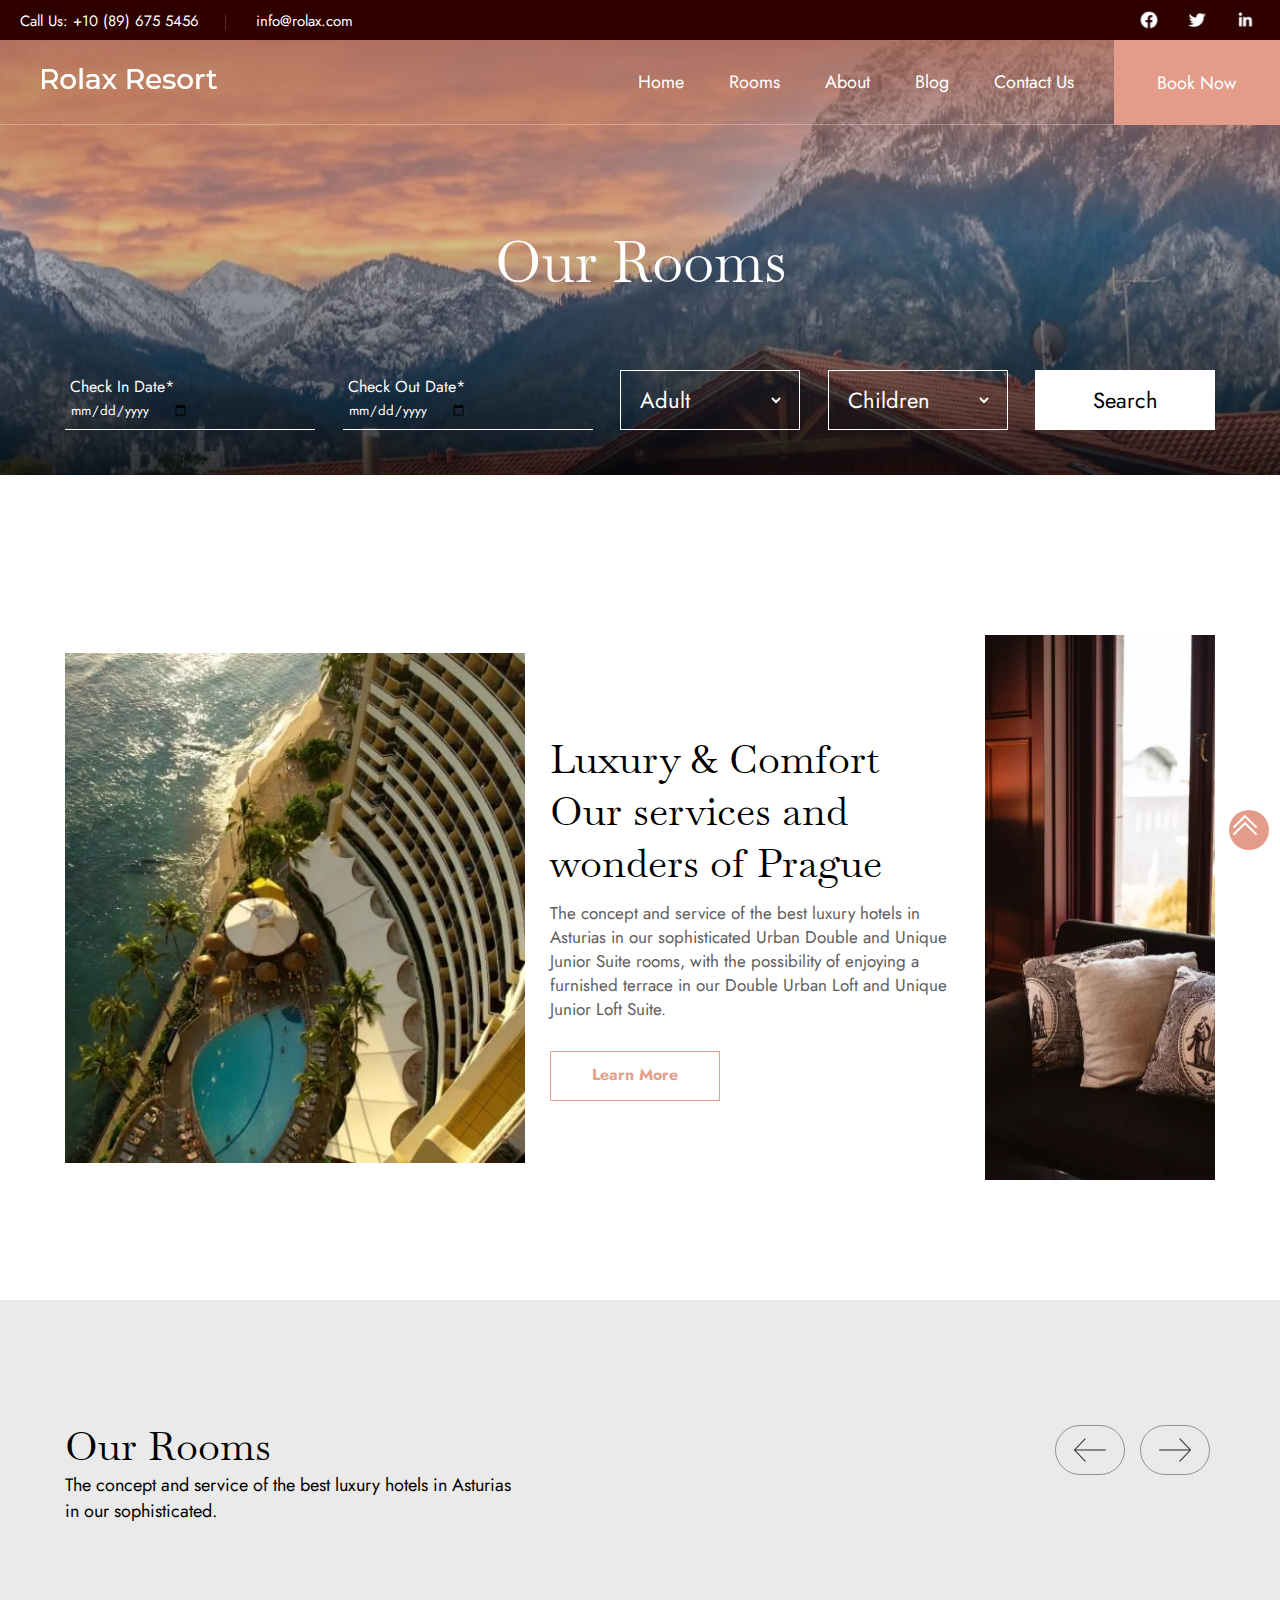
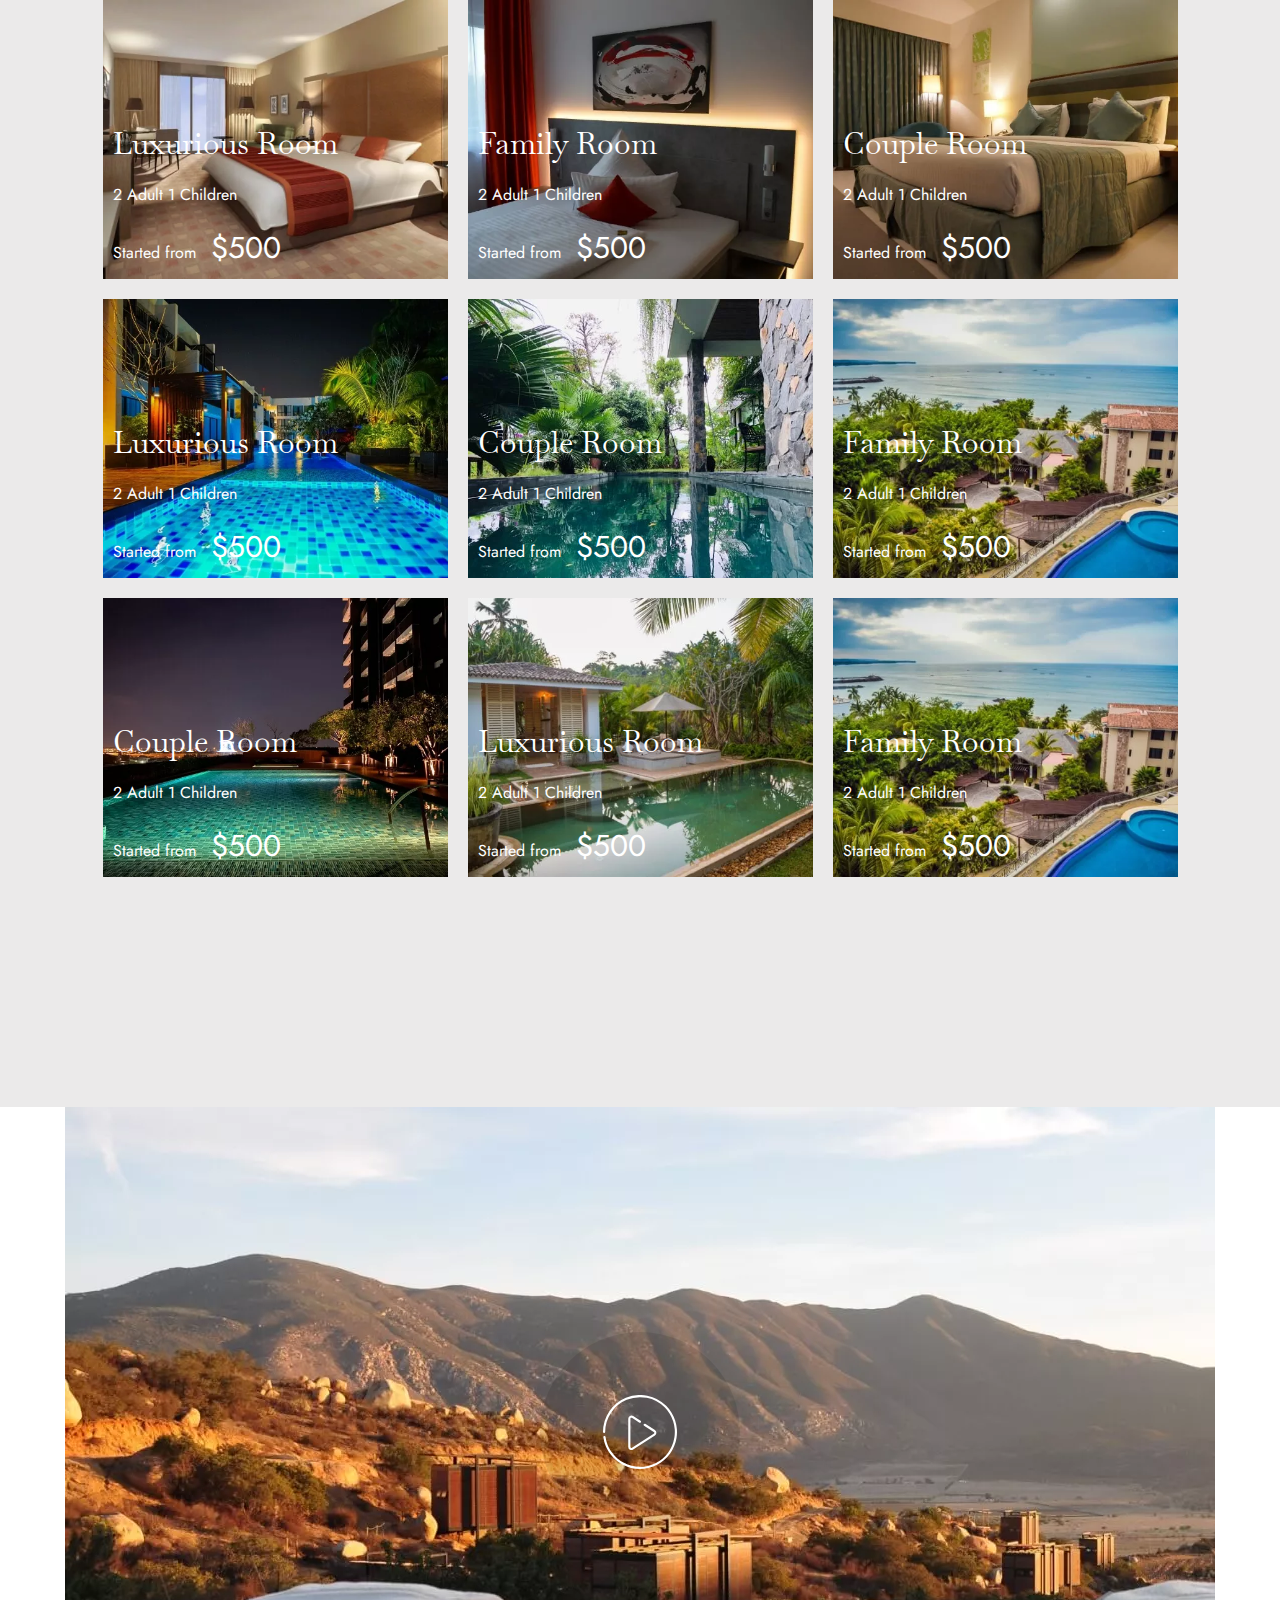
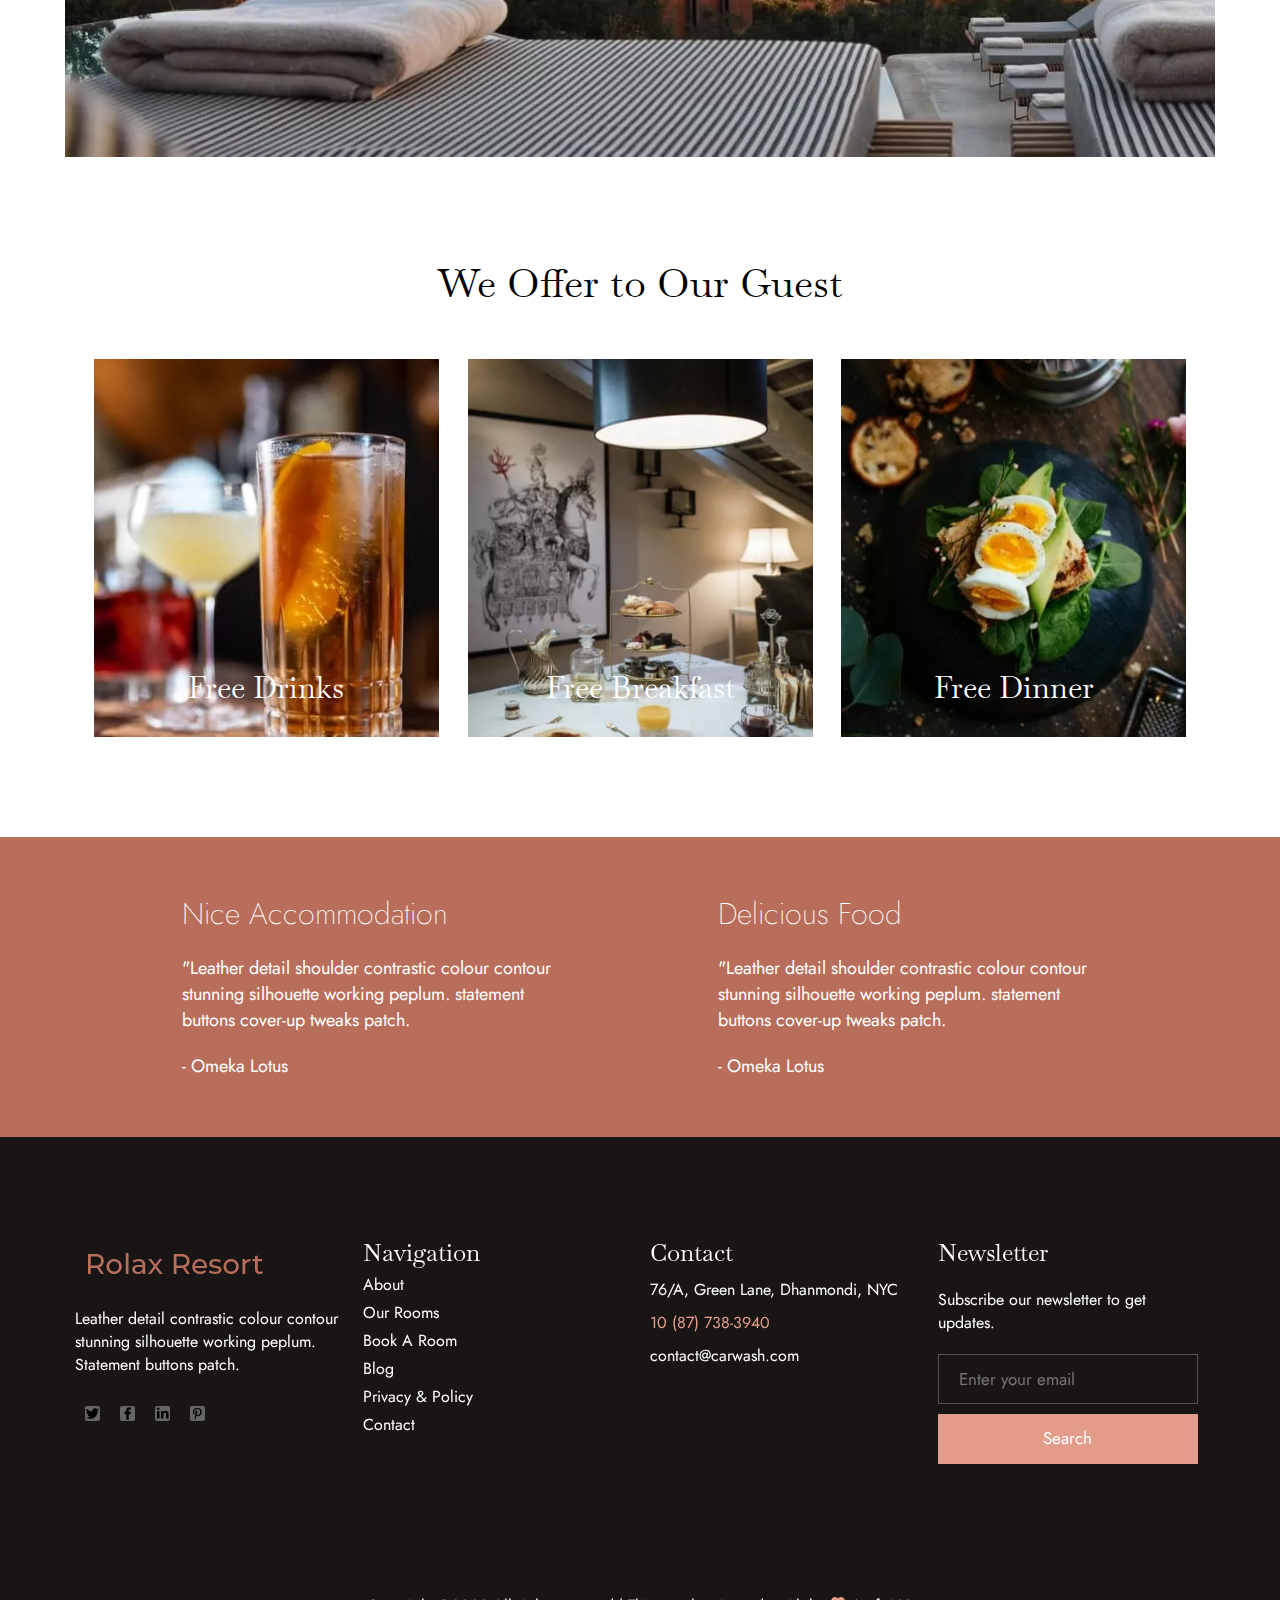
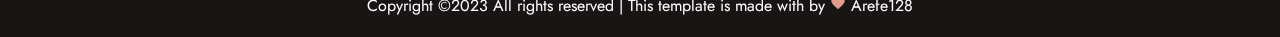
<file: rooms.html>
<!DOCTYPE html>
<html lang="en">

<head>
    <meta charset="UTF-8">
    <meta http-equiv="X-UA-Compatible" content="IE=edge">
    <meta name="viewport" content="width=device-width, initial-scale=1.0">
    <title>Hotel | Template</title>

    <!-- fav icon -->
    <link rel="icon" href="asset/images/loder.png">

    <!-- stylesheet -->
    <link rel="stylesheet" href="asset/css/style-rooms.css">

    <!-- fonts -->
    <link rel="preconnect" href="https://fonts.googleapis.com">
    <link rel="preconnect" href="https://fonts.gstatic.com" crossorigin>
    <link href="https://fonts.googleapis.com/css2?family=Jost&display=swap" rel="stylesheet">
</head>

<body>
    <header>

        <!-- top contacts -->
        <section class="contacts">
            <div class="call">Call Us: +10 (89) 675 5456</div>
            <div class="mail"> info@rolax.com</div>
            <div class="social-media">
                <a href=""><img src="asset/images/icons8-facebook-24.png" alt=""></a>
                <a href=""><img src="asset/images/icons8-twitter-24.png" alt=""></a>
                <a href=""><img src="asset/images/icons8-linkedin-2-24.png" alt=""></a>
            </div>
        </section>

        <!-- menu -->
        <section class="menu">
            <div class="left-menu">
                <a href="" class="logo"><img src="asset/images/logo.png" alt=""></a>
            </div>
            <div class="center-menu">
                <ul class="list">
                    <li><a href="">Home</a></li>
                    <li><a href="">Rooms</a></li>
                    <li><a href="">About</a></li>
                    <li class="blog">
                        <a href="">Blog</a>
                        <ul class="list-blog">
                            <li><a href="">Blog</a></li>
                            <li><a href="">Blog Details</a></li>
                            <li><a href="">Element</a></li>
                        </ul>
                    </li>
                    <li><a href="">Contact Us</a></li>
                </ul>
            </div>
            <div class="right-menu">
                <a href="" class="book">Book Now</a>
            </div>
        </section>

        <!-- slogan -->
        <section class="slogan container">
            <h1>Our Rooms</h1>
        </section>

        <!-- form -->
        <section class="form container">
            <div class="check-in">
                <label for="check-in">Check In Date*</label>
                <input type="date" name="check-in" id="check-in" placeholder="Check In" required>
            </div>
            <div class="check-out">
                <label for="check-otu">Check Out Date*</label>
                <input type="date" name="check-out" id="check-out" placeholder="Check Out" required>
            </div>
            <div class="adult">
                <select name="adult" id="">
                    <option value="">Adult</option>
                    <option value="">Adult</option>
                    <option value="">Adult</option>
                    <option value="">Adult</option>
                </select>
            </div>
            <div class="children">
                <select name="children" id="">
                    <option value="">Children</option>
                    <option value="">Children</option>
                    <option value="">Children</option>
                    <option value="">Children</option>
                </select>
            </div>
            <div class="search">
                <a href="">Search</a>
            </div>
        </section>

    </header>

    <!-- back-top -->
    <div class="back-top">
        <a href="http://127.0.0.1:5500/index.html"><img src="asset/images/icons8-double-up-32.png" alt=""></a>
    </div>

    <!-- about -->
    <section class="about container">
        <div class="about-left"><img src="asset/images/about.jpg" alt=""></div>
        <div class="about-center">
            <h1>Luxury & Comfort Our services and wonders of Prague</h1>
            <p>The concept and service of the best luxury hotels in Asturias in our sophisticated Urban Double and
                Unique Junior Suite rooms, with the possibility of enjoying a furnished terrace in our Double Urban Loft
                and Unique Junior Loft Suite.</p>
            <a href=""> Learn More</a>
        </div>
        <div class="about-right"><img src="asset/images/about-right.jpg" alt=""></div>

    </section>

    <!-- rooms -->
    <section class="rooms">
        <div class="top container">
            <div class="our-rooms">
                <h2>Our Rooms</h2>
                <p>The concept and service of the best luxury hotels in Asturias in our sophisticated.</p>
            </div>
            <div class="click">
                <a href="">
                    <div class="click-right"><img src="asset/images/icons8-right-arrow-32.png" alt=""></div>
                </a>
                <a href="">
                    <div class="click-left"><img src="asset/images/icons8-left-arrow-32.png" alt=""></div>
                </a>
            </div>
        </div>
        <div class="center container">
            <div class="room1">
                <h3>Luxurious Room</h3>
                <p>2 Adult 1 Children</p>
                <p>Started from <span>$500</span></p>
            </div>
            <div class="room2">
                <h3>Family Room</h3>
                <p>2 Adult 1 Children</p>
                <p>Started from <span>$500</span></p>
            </div>
            <div class="room3">
                <h3>Couple Room</h3>
                <p>2 Adult 1 Children</p>
                <p>Started from <span>$500</span></p>
            </div>
            <div class="room4">
                <h3>Luxurious Room</h3>
                <p>2 Adult 1 Children</p>
                <p>Started from <span>$500</span></p>
            </div>
            <div class="room5">
                <h3>Couple Room</h3>
                <p>2 Adult 1 Children</p>
                <p>Started from <span>$500</span></p>
            </div>
            <div class="room6">
                <h3>Family Room</h3>
                <p>2 Adult 1 Children</p>
                <p>Started from <span>$500</span></p>
            </div>
            <div class="room7">
                <h3>Couple Room</h3>
                <p>2 Adult 1 Children</p>
                <p>Started from <span>$500</span></p>
            </div>
            <div class="room8">
                <h3>Luxurious Room</h3>
                <p>2 Adult 1 Children</p>
                <p>Started from <span>$500</span></p>
            </div>
            <div class="room9">
                <h3>Family Room</h3>
                <p>2 Adult 1 Children</p>
                <p>Started from <span>$500</span></p>
            </div>
        </div>
    </section>

    <!-- video -->
    <section class="video container">
        <a href=""><img src="asset/images/video-icon (1).svg" alt=""></a>
    </section>

    <!-- offer -->
    <section class="offer container">
        <h2>We Offer to Our Guest</h2>
        <div>
            <div class="drinks">
                <a href="">
                    <h2>Free Drinks</h2>
                </a>
                <p>The concept and service of the best luxury hotels in Asturias in our sophisticated Urban Double and
                    Unique Junior Suite rooms, with the possibility of enjoying a furnished terrace in our Double Urban
                    Loft and Unique Junior Loft Suite.</p>
            </div>
            <div class="breakfast">
                <a href="">
                    <h2>Free Breakfast</h2>
                </a>
                <p>The concept and service of the best luxury hotels in Asturias in our sophisticated Urban Double and
                    Unique Junior Suite rooms, with the possibility of enjoying a furnished terrace in our Double Urban
                    Loft and Unique Junior Loft Suite.</p>
            </div>
            <div class="dinner">
                <a href="">
                    <h2>Free Dinner</h2>
                </a>
                <p>The concept and service of the best luxury hotels in Asturias in our sophisticated Urban Double and
                    Unique Junior Suite rooms, with the possibility of enjoying a furnished terrace in our Double Urban
                    Loft and Unique Junior Loft Suite.</p>
            </div>
        </div>
    </section>

    <!-- notes -->
    <section class="notes">
        <div class="container">
            <div class="note1">
                <h2>Nice Accommodation</h2>
                <p>"Leather detail shoulder contrastic colour contour stunning silhouette working peplum. statement
                    buttons cover-up tweaks patch.</p>
                <p>- Omeka Lotus</p>
            </div>
            <div class="note2">
                <h2>Delicious Food</h2>
                <p>"Leather detail shoulder contrastic colour contour stunning silhouette working peplum. statement
                    buttons cover-up tweaks patch.</p>
                <p>- Omeka Lotus</p>
            </div>
        </div>
    </section>

    <!-- footer -->
    <footer>
        <div class="container">
            <div class="left">
                <a href="">
                    <img src="asset/images/logo2_footer.png" alt="">
                </a>
                <p>Leather detail contrastic colour contour stunning silhouette working peplum. Statement buttons patch.
                </p>
                <div>
                    <a href=""><img src="asset/images/icons8-twitter-30.png" alt=""></a>
                    <a href=""><img src="asset/images/icons8-facebook-f-30.png" alt=""></a>
                    <a href=""><img src="asset/images/icons8-linkedin-2-30 (1).png" alt=""></a>
                    <a href=""><img src="asset/images/icons8-pinterest-p-30.png" alt=""></a>
                </div>
            </div>
            <div class="nav">
                <h2>Navigation</h2>
                <ul>
                    <li>About</li>
                    <li>Our Rooms</li>
                    <li>Book A Room</li>
                    <li>Blog</li>
                    <li>Privacy & Policy</li>
                    <li>Contact</li>
                </ul>
            </div>
            <div class="contact">
                <h2>Contact</h2>
                <a href="">76/A, Green Lane, Dhanmondi, NYC</a>
                <a href="">10 (87) 738-3940</a>
                <a href="">contact@carwash.com</a>
            </div>
            <div class="news">
                <h2>Newsletter</h2>
                <p>Subscribe our newsletter to get updates.</p>
                <input type="email" placeholder="Enter your email">
                <a href="">Search</a>
            </div>
            <p>Copyright ©2023 All rights reserved | This template is made with by <img
                    src="asset/images/icons8-favorite-24.png" alt=""> Arefe128</p>
        </div>
    </footer>


</body>

</html>
</file>
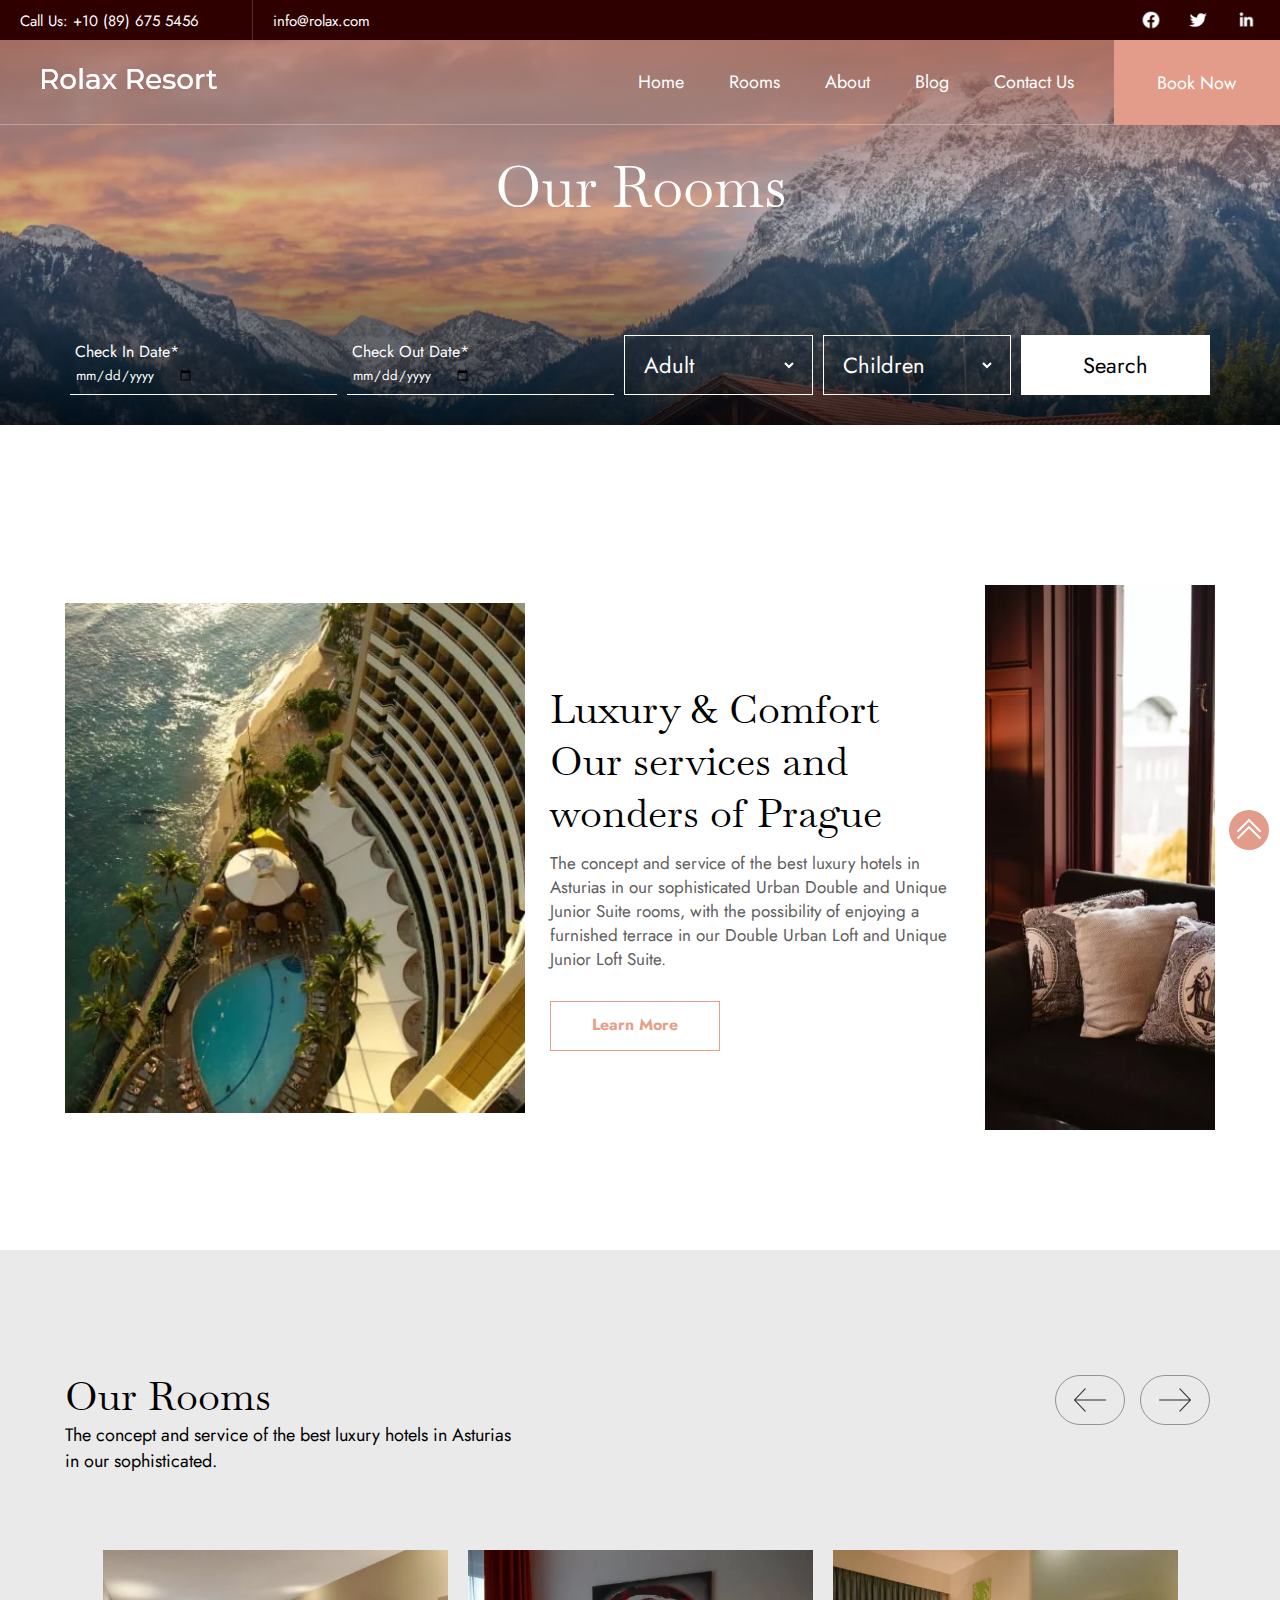
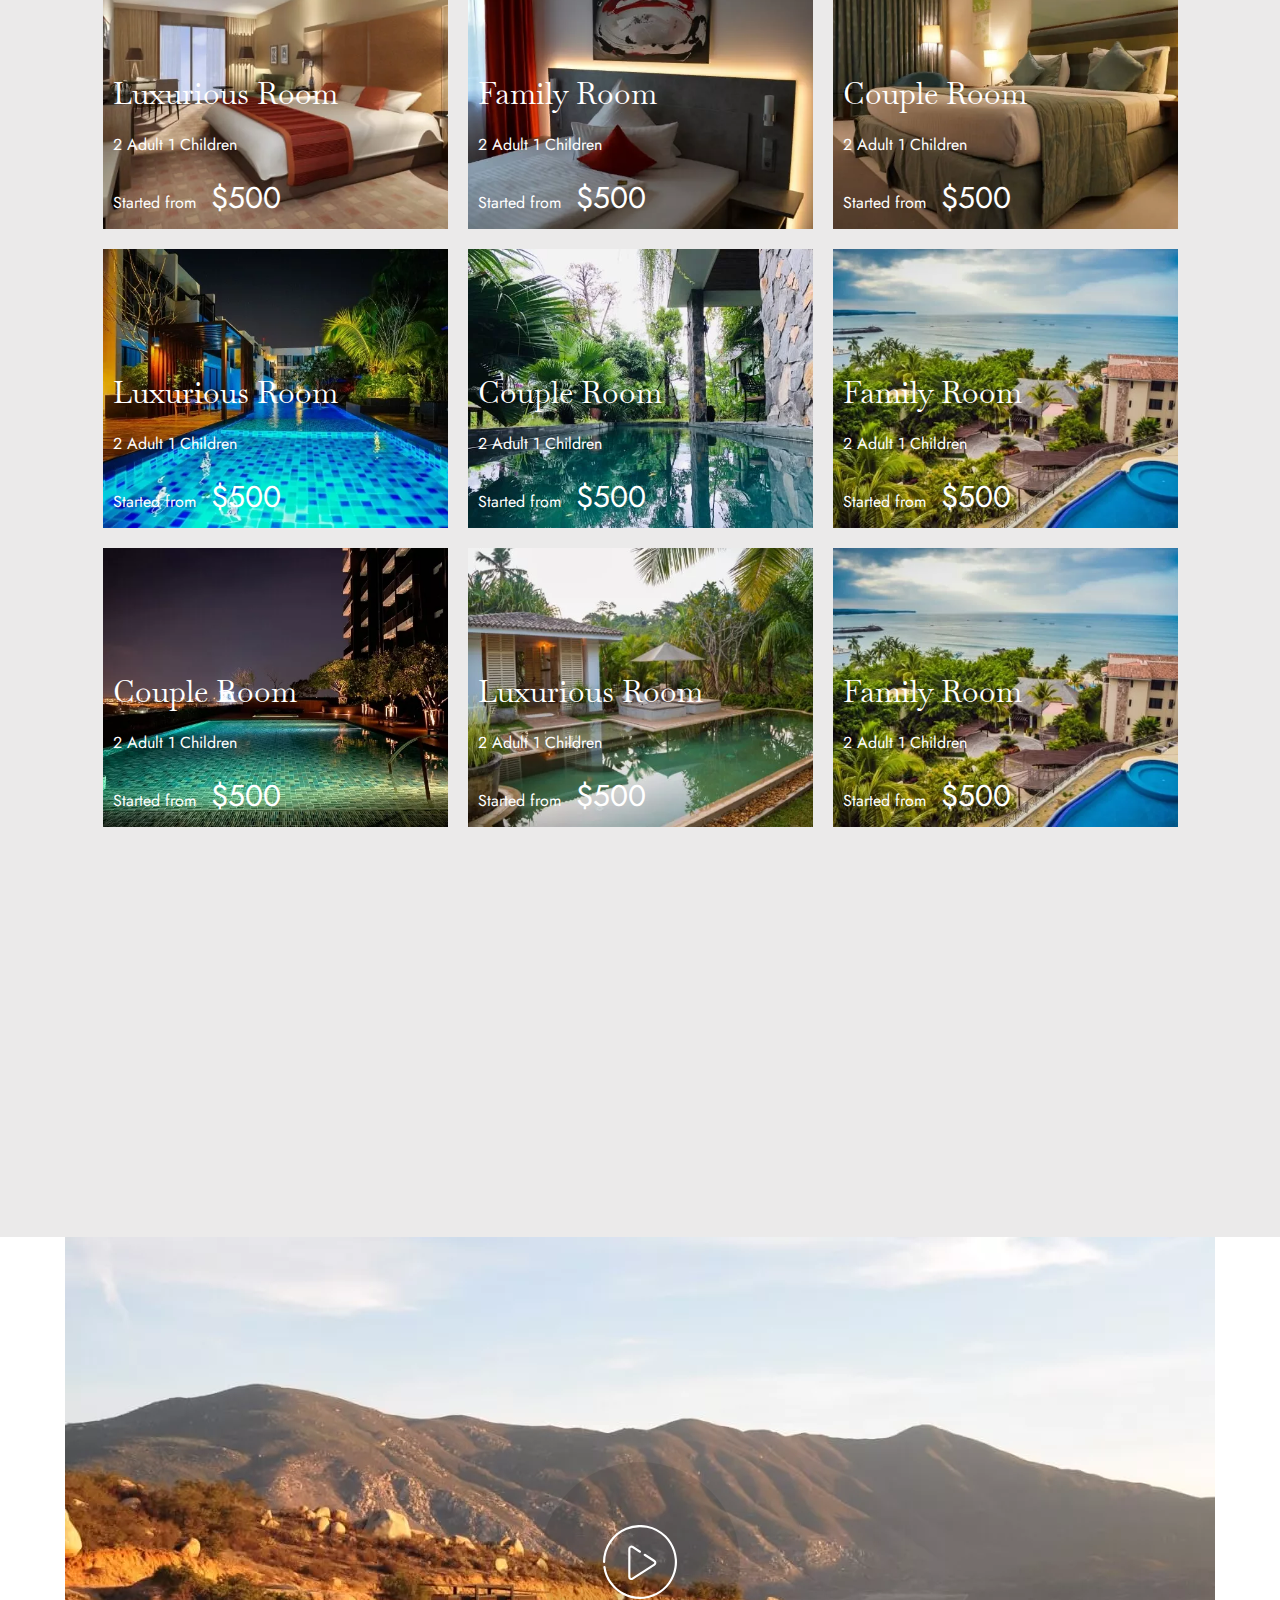
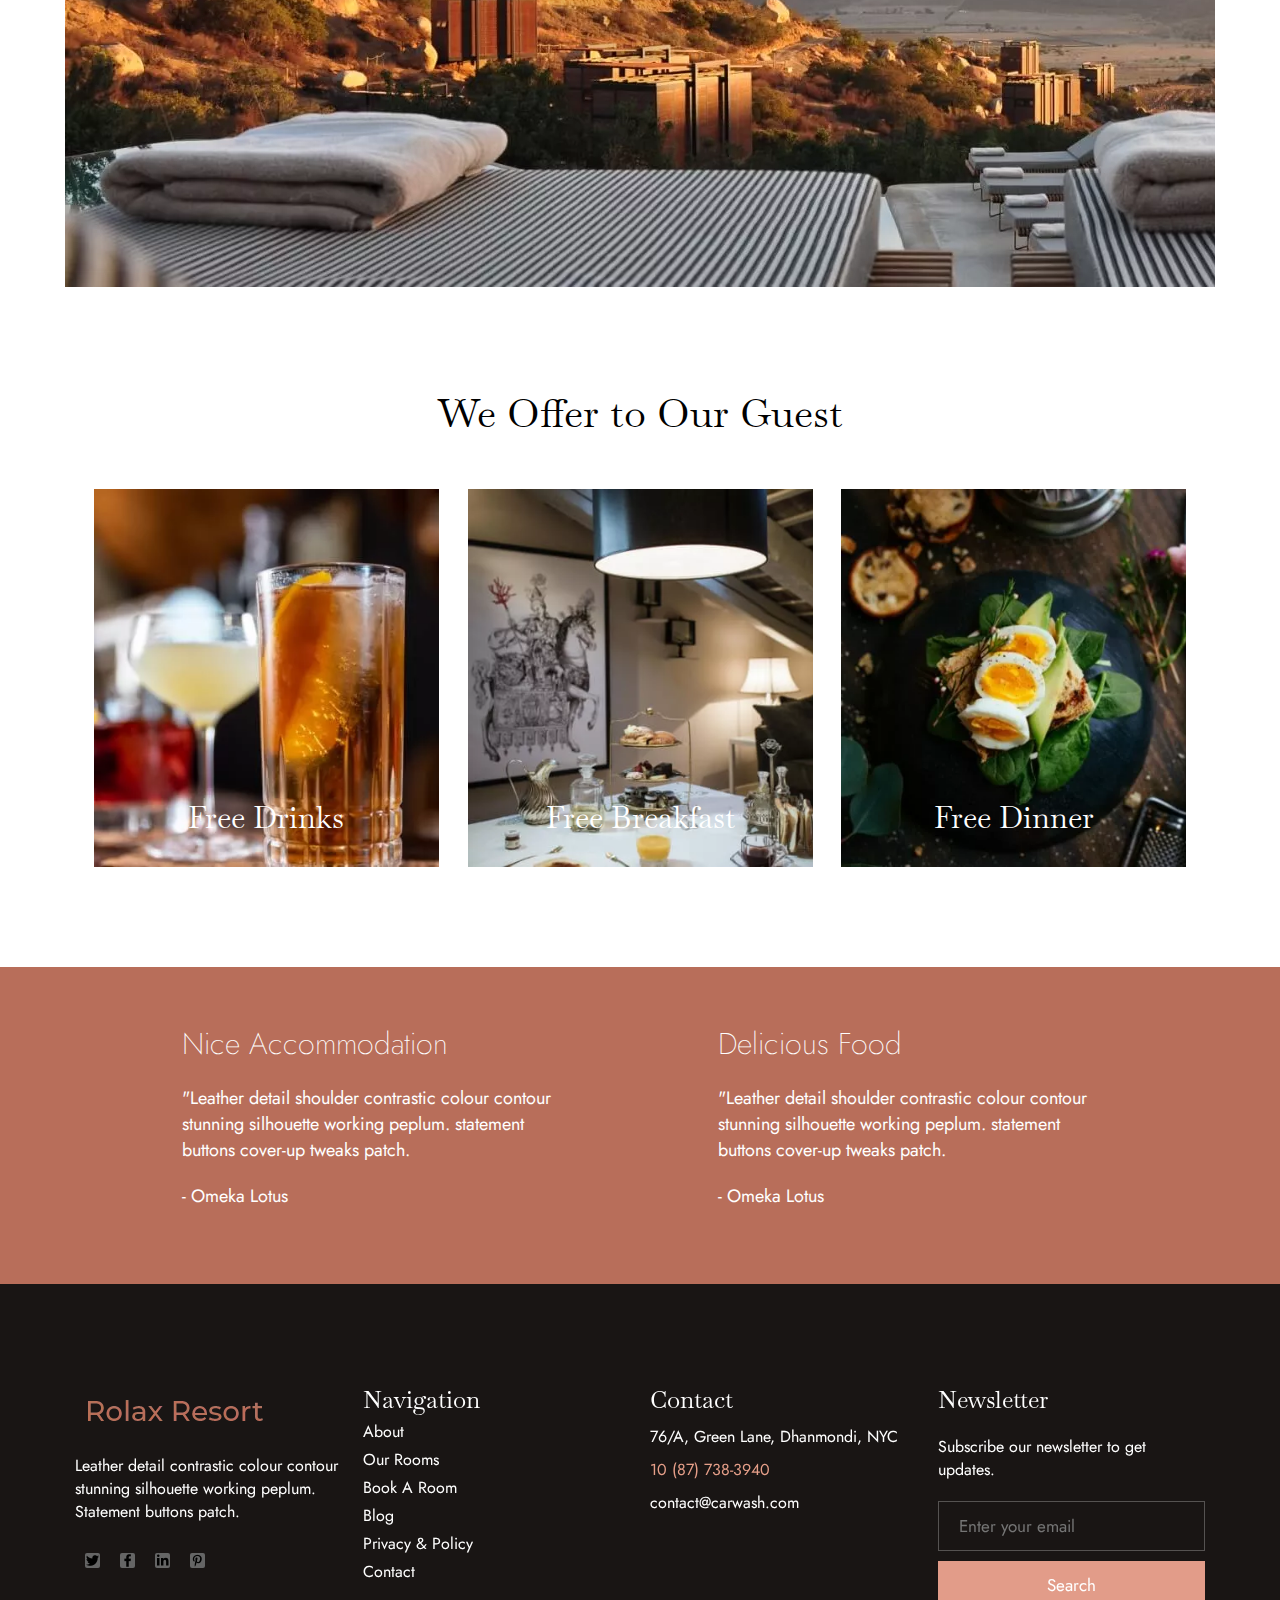
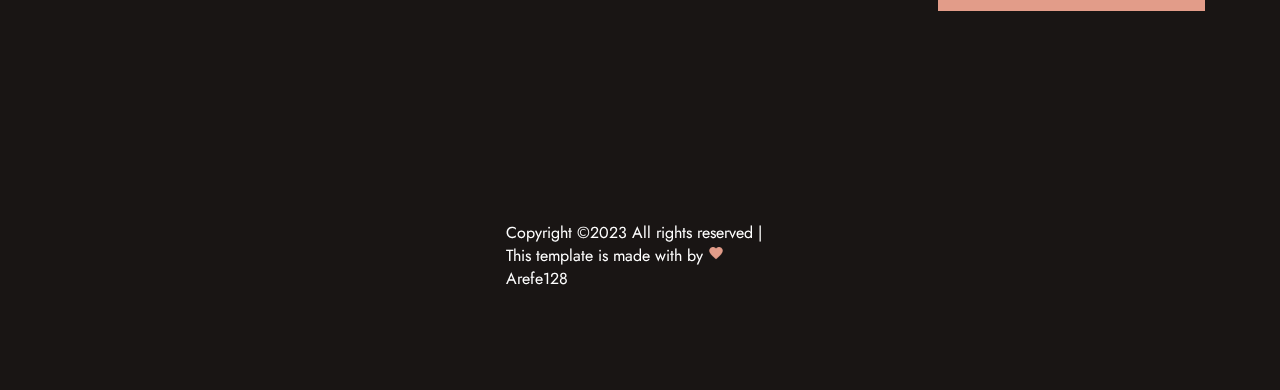
<file: rolaxTemplate/rooms.html>
<!DOCTYPE html>
<html lang="en">

<head>
    <meta charset="UTF-8">
    <meta http-equiv="X-UA-Compatible" content="IE=edge">
    <meta name="viewport" content="width=device-width, initial-scale=1.0">
    <title>Hotel | Template</title>

    <!-- fav icon -->
    <link rel="icon" href="asset/images/loder.png">

    <!-- stylesheet -->
    <link rel="stylesheet" href="asset/css/style-rooms.css">

    <!-- fonts -->
    <link rel="preconnect" href="https://fonts.googleapis.com">
    <link rel="preconnect" href="https://fonts.gstatic.com" crossorigin>
    <link href="https://fonts.googleapis.com/css2?family=Jost&display=swap" rel="stylesheet">
</head>

<body>
    <header>

        <!-- top contacts -->
        <section class="contacts">
            <div class="call">Call Us: +10 (89) 675 5456</div>
            <div class="mail"> info@rolax.com</div>
            <div class="social-media">
                <a href=""><img src="asset/images/icons8-facebook-24.png" alt=""></a>
                <a href=""><img src="asset/images/icons8-twitter-24.png" alt=""></a>
                <a href=""><img src="asset/images/icons8-linkedin-2-24.png" alt=""></a>
            </div>
        </section>

        <!-- menu -->
        <section class="menu">
            <div class="left-menu">
                <a href="" class="logo"><img src="asset/images/logo.png" alt=""></a>
            </div>
            <div class="center-menu">
                <ul class="list">
                    <li><a href="index.html">Home</a></li>
                    <li><a href="">Rooms</a></li>
                    <li><a href="">About</a></li>
                    <li class="blog">
                        <a href="">Blog</a>
                        <ul class="list-blog">
                            <li><a href="">Blog</a></li>
                            <li><a href="">Blog Details</a></li>
                            <li><a href="">Element</a></li>
                        </ul>
                    </li>
                    <li><a href="">Contact Us</a></li>
                </ul>
            </div>
            <div class="right-menu">
                <a href="" class="book">Book Now</a>
            </div>
        </section>

        <!-- slogan -->
        <section class="slogan container">
            <h1>Our Rooms</h1>
        </section>

        <!-- form -->
        <section class="form container">
            <div class="check-in">
                <label for="check-in">Check In Date*</label>
                <input type="date" name="check-in" id="check-in" placeholder="Check In" required>
            </div>
            <div class="check-out">
                <label for="check-otu">Check Out Date*</label>
                <input type="date" name="check-out" id="check-out" placeholder="Check Out" required>
            </div>
            <div class="adult">
                <select name="adult" id="">
                    <option value="">Adult</option>
                    <option value="">Adult</option>
                    <option value="">Adult</option>
                    <option value="">Adult</option>
                </select>
            </div>
            <div class="children">
                <select name="children" id="">
                    <option value="">Children</option>
                    <option value="">Children</option>
                    <option value="">Children</option>
                    <option value="">Children</option>
                </select>
            </div>
            <div class="search">
                <a href="">Search</a>
            </div>
        </section>

    </header>

    <!-- back-top -->
    <div class="back-top">
        <a href="http://127.0.0.1:5500/index.html"><img src="asset/images/icons8-double-up-32.png" alt=""></a>
    </div>

    <!-- about -->
    <section class="about container">
        <div class="about-left"><img src="asset/images/about.jpg" alt=""></div>
        <div class="about-center">
            <h1>Luxury & Comfort Our services and wonders of Prague</h1>
            <p>The concept and service of the best luxury hotels in Asturias in our sophisticated Urban Double and
                Unique Junior Suite rooms, with the possibility of enjoying a furnished terrace in our Double Urban Loft
                and Unique Junior Loft Suite.</p>
            <a href=""> Learn More</a>
        </div>
        <div class="about-right"><img src="asset/images/about-right.jpg" alt=""></div>

    </section>

    <!-- rooms -->
    <section class="rooms">
        <div class="top container">
            <div class="our-rooms">
                <h2>Our Rooms</h2>
                <p>The concept and service of the best luxury hotels in Asturias in our sophisticated.</p>
            </div>
            <div class="click">
                <a href="">
                    <div class="click-right"><img src="asset/images/icons8-right-arrow-32.png" alt=""></div>
                </a>
                <a href="">
                    <div class="click-left"><img src="asset/images/icons8-left-arrow-32.png" alt=""></div>
                </a>
            </div>
        </div>
        <div class="center container">
            <div class="room1">
                <h3>Luxurious Room</h3>
                <p>2 Adult 1 Children</p>
                <p>Started from <span>$500</span></p>
            </div>
            <div class="room2">
                <h3>Family Room</h3>
                <p>2 Adult 1 Children</p>
                <p>Started from <span>$500</span></p>
            </div>
            <div class="room3">
                <h3>Couple Room</h3>
                <p>2 Adult 1 Children</p>
                <p>Started from <span>$500</span></p>
            </div>
            <div class="room4">
                <h3>Luxurious Room</h3>
                <p>2 Adult 1 Children</p>
                <p>Started from <span>$500</span></p>
            </div>
            <div class="room5">
                <h3>Couple Room</h3>
                <p>2 Adult 1 Children</p>
                <p>Started from <span>$500</span></p>
            </div>
            <div class="room6">
                <h3>Family Room</h3>
                <p>2 Adult 1 Children</p>
                <p>Started from <span>$500</span></p>
            </div>
            <div class="room7">
                <h3>Couple Room</h3>
                <p>2 Adult 1 Children</p>
                <p>Started from <span>$500</span></p>
            </div>
            <div class="room8">
                <h3>Luxurious Room</h3>
                <p>2 Adult 1 Children</p>
                <p>Started from <span>$500</span></p>
            </div>
            <div class="room9">
                <h3>Family Room</h3>
                <p>2 Adult 1 Children</p>
                <p>Started from <span>$500</span></p>
            </div>
        </div>
    </section>

    <!-- video -->
    <section class="video container">
        <a href=""><img src="asset/images/video-icon (1).svg" alt=""></a>
    </section>

    <!-- offer -->
    <section class="offer container">
        <h2>We Offer to Our Guest</h2>
        <div>
            <div class="drinks">
                <a href="">
                    <h2>Free Drinks</h2>
                </a>
                <p>The concept and service of the best luxury hotels in Asturias in our sophisticated Urban Double and
                    Unique Junior Suite rooms, with the possibility of enjoying a furnished terrace in our Double Urban
                    Loft and Unique Junior Loft Suite.</p>
            </div>
            <div class="breakfast">
                <a href="">
                    <h2>Free Breakfast</h2>
                </a>
                <p>The concept and service of the best luxury hotels in Asturias in our sophisticated Urban Double and
                    Unique Junior Suite rooms, with the possibility of enjoying a furnished terrace in our Double Urban
                    Loft and Unique Junior Loft Suite.</p>
            </div>
            <div class="dinner">
                <a href="">
                    <h2>Free Dinner</h2>
                </a>
                <p>The concept and service of the best luxury hotels in Asturias in our sophisticated Urban Double and
                    Unique Junior Suite rooms, with the possibility of enjoying a furnished terrace in our Double Urban
                    Loft and Unique Junior Loft Suite.</p>
            </div>
        </div>
    </section>

    <!-- notes -->
    <section class="notes">
        <div class="container">
            <div class="note1">
                <h2>Nice Accommodation</h2>
                <p>"Leather detail shoulder contrastic colour contour stunning silhouette working peplum. statement
                    buttons cover-up tweaks patch.</p>
                <p>- Omeka Lotus</p>
            </div>
            <div class="note2">
                <h2>Delicious Food</h2>
                <p>"Leather detail shoulder contrastic colour contour stunning silhouette working peplum. statement
                    buttons cover-up tweaks patch.</p>
                <p>- Omeka Lotus</p>
            </div>
        </div>
    </section>

    <!-- footer -->
    <footer>
        <div class="container">
            <div class="left">
                <a href="">
                    <img src="asset/images/logo2_footer.png" alt="">
                </a>
                <p>Leather detail contrastic colour contour stunning silhouette working peplum. Statement buttons patch.
                </p>
                <div>
                    <a href=""><img src="asset/images/icons8-twitter-30.png" alt=""></a>
                    <a href=""><img src="asset/images/icons8-facebook-f-30.png" alt=""></a>
                    <a href=""><img src="asset/images/icons8-linkedin-2-30 (1).png" alt=""></a>
                    <a href=""><img src="asset/images/icons8-pinterest-p-30.png" alt=""></a>
                </div>
            </div>
            <div class="nav">
                <h2>Navigation</h2>
                <ul>
                    <li>About</li>
                    <li>Our Rooms</li>
                    <li>Book A Room</li>
                    <li>Blog</li>
                    <li>Privacy & Policy</li>
                    <li>Contact</li>
                </ul>
            </div>
            <div class="contact">
                <h2>Contact</h2>
                <a href="">76/A, Green Lane, Dhanmondi, NYC</a>
                <a href="">10 (87) 738-3940</a>
                <a href="">contact@carwash.com</a>
            </div>
            <div class="news">
                <h2>Newsletter</h2>
                <p>Subscribe our newsletter to get updates.</p>
                <input type="email" placeholder="Enter your email">
                <a href="">Search</a>
            </div>
            <div class="Copyright container">
                <p>Copyright ©2023 All rights reserved | This template is made with by <img
                    src="asset/images/icons8-favorite-24.png" alt=""> Arefe128</p>
            </div>
        </div>
    </footer>


</body>

</html>
</file>
<file: asset/css/style.css>
*,
*::before,
*::after {
    padding: 0;
    margin: 0;
    box-sizing: border-box;
    color: white;
    text-decoration: none;
    font-family: "Jost", sans-serif;
}

h1,
h2,
h3 {
    font-family: 'Baskervville', serif;
    font-weight: 200;
}

@font-face {
    font-family: "baskervville";
    src: url("../fonts/Baskervville-Regular.ttf");
    src: url("../fonts/Baskervville-Regular.ttf") format("woff"),
        url("../fonts/Baskervville-Regular.ttf") format("opentype"),
        url("../fonts/Baskervville-Regular.ttf") format("svg");
}

header {
    width: 100%;
    height: auto;
    background-image: linear-gradient(rgba(173, 100, 81, 0.922), rgba(127, 120, 120, 0.3), rgba(0, 0, 0, 0.744)), url("../images/h1_hero.jpg");

}

.container {
    max-width: 1150px;
    margin: 0px auto;
}

.contacts {
    width: 100%;
    height: 40px;
    background-color: rgb(46, 0, 0);
    display: flex;
}

.call,
.mail,
.social-media {
    height: auto;
    padding: 10px 0px;
}

/* header left */
.call {
    width: 20%;
    padding-left: 20px;
}

.call::after {
    content: '';
    display: block;
    border-right: 1px solid rgba(245, 222, 179, 0.21);
    height: 15px;
    margin-right: 30px;
    position: relative;
    bottom: 100%;
    transform: translate(0, 20%);


}

.call,
.mail {
    font-size: 15px;
}

.mail {
    width: 67%;
}

/* header right */
.social-media {
    width: 13%;
    display: flex;
    justify-content: space-evenly;
}

.social-media a {
    perspective: 1000px;
    transform-style: preserve-3d;
}

.social-media img {
    margin: 0px 3px;
    width: 20px;
    height: 20px;
    transition: all 0.3s;
}

.social-media a:hover img {
    transform: rotateY(180deg);
}

/* menu */
.menu {
    width: 100%;
    height: 85px;
    display: flex;
}

.right-menu,
.left-menu,
.center-menu {
    display: flex;
    align-items: center;
    justify-content: center;

    font-size: 18px;
}

.left-menu {
    width: 20%;
    height: 100%;
    border-bottom: 0.5px solid rgba(255, 255, 255, 0.3);

}

.center-menu {
    width: 67%;
    height: 100%;
    border-bottom: 0.5px solid rgba(255, 255, 255, 0.3);
    justify-content: flex-end !important;
}

.right-menu {
    width: 13%;
    height: 100%;
    background-color: rgb(226, 156, 137);
}

.list li {
    padding: 30px 10px;
    margin: 0px 10px;
    transition: all 0.3s;
    display: inline;
}

.list li:nth-last-of-type(1) {
    margin-right: 30px;
}

.list>li:hover {
    border-bottom: 3px solid white;
}

.blog {
    position: relative;
    transition: all 0.3s;
}

.list-blog {
    display: none;
    position: absolute;
    background-color: rgb(226, 156, 137);
    width: 170px;
    left: 0;
    top: 100%;
    text-align: left;
    transition-duration: 0.3s;
}

.blog:hover .list-blog {
    display: block;
}

.list-blog li {
    padding: 10px 10px;
    display: block;
}

.list-blog li:hover {
    padding-left: 20px;
}

.center-menu .responsive {
    display: none;
}

/* slogan */
.slogan {
    background-color: transparent;
    height: 100vh;
    display: flex;
    justify-content: center;
    align-items: center;
    text-align: center;
}

.slogan h1 {
    font-size: 57px;
    font-weight: 500;
    width: 640px;
    height: 150px;
}

/* form */
.form {
    height: 150px;
    background-color: transparent;
    display: flex;
    align-items: center;
    justify-content: space-between;
}

.check-in,
.check-out {
    border-bottom: 1.5px solid white;
    width: 250px;
    height: 60px;
    padding: 5px;
}

.form label {
    display: block;
}

.form input {
    border: none;
    background-color: transparent;
}

.adult,
.children,
.form .search {
    width: 180px;
    height: 60px;
    border: 1.5px solid white;
    padding: 5px 15px;
}

.form .search {
    padding: 0;
}

.form select,
.form .search a {
    width: 100%;
    height: 100%;
    background-color: transparent;
    font-size: 22px;
    border: none;
}

.form option {
    color: black;
}

.search a {
    color: black;
    background-color: white !important;
    display: block;
    display: flex;
    align-items: center;
    justify-content: center;
}

/* back-top */
.back-top {
    width: 40px;
    height: 40px;
    border-radius: 50%;
    background-color: rgb(226, 156, 137);
    position: sticky;
    top: 0px;
    left: 96%;
    top: 90%;
}

.back-top img {
    position: relative;
    animation-name: arrows;
    margin: 4px;
}


/* about */
.about {
    display: flex;
    align-items: center;
    justify-content: center;
    margin: 120px auto;
}

.about-left {
    width: 40%;
    height: 510px;
}

.about-center {
    width: 40%;
    height: 450px;
    padding: 50px 25px;
}

.about-right {
    width: 20%;
    height: 545px;
}

.about img {
    width: 100%;
    height: 100%;
}

.about-center h1 {
    margin-bottom: 12px;
    font-size: 40px;
    color: black;
}

.about-center p {
    margin-bottom: 30px;
    font-size: 17px;
    color: rgb(94, 93, 93);
}

.about-center a {
    display: inline-block;
    width: 170px;
    height: 50px;
    color: rgb(230, 159, 137);
    border: 1px solid rgb(230, 159, 137);
    text-align: center;
    padding: 11px 0px;
    font-weight: bold;
    transition: all 0.3s;
}

.about-center a:hover {
    color: white;
    background-color: rgb(230, 159, 137);

}

/* rooms */
.rooms {
    width: 100%;
    background-color: rgb(235, 234, 234);
    padding: 120px 10px;
    padding-bottom: 300px;
}

.rooms h2,
.rooms p {
    color: black;
}

/* rooms top */
.rooms .top {
    height: 170px;
    display: flex;
    justify-content: space-between;
}

.our-rooms {
    width: 40%;
    height: 170px;
}

.click-right,
.click-left {
    width: 70px;
    height: 50px;
    display: inline-block;
    border: 1px solid rgba(0, 0, 0, 0.374);
    border-radius: 25px;
    margin: 5px;
    display: inline-flex;
    justify-content: center;
    align-items: center;
    transition: all 0.3s;
}

.click a:hover .click-right,
.click a:hover .click-left {
    border: 1px solid rgb(0, 0, 0);
}

.click {
    width: 20%;
    direction: rtl;
}

.rooms .top p {
    font-size: 18px;
}

.rooms .top h2 {
    font-size: 40px;
}

/* rooms center */
.rooms .center {
    display: flex;
    justify-content: flex-start;
    padding-bottom: 100px;
    overflow: hidden;
}

.rooms .center div {
    width: 30%;
    height: 279px;
    margin: 10px 20px;
    background-size: cover;
    display: flex;
    flex-direction: column;
    justify-content: flex-end;
    flex-shrink: 0;
}

.rooms .room1 {
    background-image: url("../images/hotel1.jpg");
    animation: room1 2.5s 0.1s 0.3s;
}

.rooms .room2,
.rooms .room4 {
    background-image: url("../images/hotel2.jpg");

}

.rooms .room3 {
    background-image: url("../images/hotel3.jpg");
}

.rooms .center p,
.rooms .center h3,
.rooms .center span {
    color: white;
    margin: 10px;
}

.rooms .center h3,
.rooms .center span {
    font-size: 30px;
}

/* rooms bottom */
.rooms .bottom {
    width: 70%;
    margin: 0px auto;
    text-align: center;
    padding: 60px 0px;
}

.rooms .bottom h2 {
    font-size: 40px;
    margin-bottom: 30px;
    color: black;
}

.rooms .bottom a {
    color: black;
    font-size: 18px;
    border-bottom: 2px dotted black;
}

/* project */
.project {
    width: 70%;
    height: 550px;
    margin: 0px auto;
    display: flex;
    text-align: center;
}

.project .left,
.project .right {
    position: relative;
    top: -50%;
}

.project .left {
    width: 50%;
    height: 100%;
    background-image: url("../images/project-img.jpg");
    background-size: cover;
}

.project .right {
    width: 50%;
    height: 100%;
    background-color: rgb(25, 21, 20);
    padding: 80px 10px;
}

.project .right h2 {
    font-size: 40px;
    transition: all 0.3s;
    margin-bottom: 20px;
}


.project .right h2:hover {
    color: rgb(230, 159, 137);

}

.project .right p {
    font-size: 18px;
    color: white;
}

.project .view {
    display: inline-block;
    width: 170px;
    height: 50px;
    color: rgb(230, 159, 137);
    border: 1px solid rgb(230, 159, 137);
    text-align: center;
    padding: 11px 0px;
    margin-top: 50px;
    font-weight: bold;
    transition: all 0.3s;
}

.project .view:hover {
    background-color: rgb(230, 159, 137);
    color: white;
}

/* video */
.video {
    height: 650px;
    background-image: url("../images/video-bg.jpg");
    display: flex;
    align-items: center;
    justify-content: center;
}

.video a {
    width: 200px;
    height: 200px;
    border-radius: 50%;
    background-color: rgba(0, 0, 0, 0.103);
    display: flex;
    align-items: center;
    justify-content: center;
}

/* offer */
.offer {
    padding: 100px 0px;
}

.offer h2 {
    color: black;
    font-size: 40px;
    text-align: center;
}

.offer>div {
    width: 100%;
    height: 378px;
    display: flex;
    justify-content: space-evenly;
    margin-top: 50px;
}

.drinks {
    background-image: url("../images/guest1.jpg");
}

.breakfast {
    background-image: url("../images/guest2.jpg");
}

.dinner {
    background-image: url("../images/guest3.jpg");
}

.offer>div>div {
    width: 30%;
    height: 100%;
    background-size: cover;
    padding: 30px 15px;
    text-align: center;
    display: flex;
    flex-direction: column;
    justify-content: flex-end;
}

.offer div h2 {
    font-size: 30px;
    color: white;
}

.offer p {
    font-size: 14px;
    color: white;
    display: none;
}

.offer>div>div:hover p {
    display: block;
}

.drinks:hover {
    background-image: linear-gradient(rgba(0, 0, 0, 0.5), rgba(0, 0, 0, 0.5)), url("../images/guest1.jpg");
}

.breakfast:hover {
    background-image: linear-gradient(rgba(0, 0, 0, 0.5), rgba(0, 0, 0, 0.5)), url("../images/guest2.jpg");

}

.dinner:hover {
    background-image: linear-gradient(rgba(0, 0, 0, 0.5), rgba(0, 0, 0, 0.5)), url("../images/guest3.jpg");

}

.offer h2:hover {
    color: rgb(230, 159, 137);
}

/* notes */
.notes {
    width: 100%;
    height: 300px;
    background-color: rgb(184, 110, 90);
}

.notes>div {
    height: 100%;
    display: flex;
    justify-content: space-evenly;
}

.note1,
.note2 {
    width: 40%;
    height: 100%;
    padding: 55px 40px;
}

.notes p,
.notes h2 {
    color: white;
    margin-bottom: 20px;
    font-family: 'jost', sans-serif;
}

.notes p {
    font-size: 18px;
}

.notes h2 {
    font-size: 30px;
}

/* footer */
footer {
    width: 100%;
    height: 500px;
    background-color: rgb(25, 21, 20);
}

footer>div {
    height: 100%;
    display: flex;
    position: relative;
}

footer>div>div {
    width: 25%;
    height: 100%;
    padding: 100px 10px;

}

footer p,
footer a {
    margin: 20px 0px;
    color: white;
}

/* footer left */
footer .left div {
    display: flex;
    justify-content: flex-start;
    width: 200px;
    height: 25px;
}

footer .left a {
    width: 15px;
    height: 15px;
    background-color: rgb(101, 101, 101);
    border-radius: 2px;
    margin: 10px 10px;
    display: flex;
    justify-content: center;
    align-items: center;
    position: relative;
    transition: all 0.5s;
}

footer .left>a {
    background-color: transparent;
    display: inline-block;
}

footer .left div img {
    width: 100%;
    height: 100%;
}

footer .left div a:hover {
    background-color: rgb(226, 156, 137);
    top: -5px;
}

/* footer nav */
footer .nav li {
    display: block;
    margin: 5px 0px;
}

/* footer contact */
footer .contact a {
    display: block;
    margin: 10px 0px;
}

footer .contact a:nth-of-type(2) {
    color: rgb(230, 159, 137);
}

/* footer news */

footer .news input,
footer .news a {
    display: block;
    width: 260px;
    height: 50px;
    margin: 10px 0px;
}

footer .news input {
    border: 0.5px solid rgba(255, 255, 255, 0.263);
    background-color: transparent;
    padding: 2px 20px;
    font-size: 17px;
}

footer .news a {
    background-color: rgb(226, 156, 137);
    text-align: center;
    font-size: 17px;
    padding: 12px;
}

footer .container>p {
    position: absolute;
    bottom: 0;
    left: 50%;
    transform: translate(-50%, 0);
}

footer .container>p img {
    width: 16px;
    height: 16px;
}
</file>
<file: rolaxTemplate/asset/css/style.css>
*,
*::before,
*::after {
    padding: 0;
    margin: 0;
    box-sizing: border-box;
    color: white;
    text-decoration: none;
    font-family: "Jost", sans-serif;
}

h1,
h2,
h3 {
    font-family: 'Baskervville', serif;
    font-weight: 200;
}

@font-face {
    font-family: "baskervville";
    src: url("../fonts/Baskervville-Regular.ttf");
    src: url("../fonts/Baskervville-Regular.ttf") format("woff"),
        url("../fonts/Baskervville-Regular.ttf") format("opentype"),
        url("../fonts/Baskervville-Regular.ttf") format("svg");
}

header {
    width: 100%;
    height: auto;
    background-image: linear-gradient(rgba(173, 100, 81, 0.922), rgba(127, 120, 120, 0.3), rgba(0, 0, 0, 0.744)), url("../images/h1_hero.jpg");
    background-size: cover;
}

.container {
    max-width: 1150px;
    margin: 0px auto;
}

.contacts {
    width: 100%;
    height: 40px;
    background-color: rgb(46, 0, 0);
    display: flex;
}

.call,
.mail,
.social-media {
    height: auto;
    padding: 10px 0px;
}

/* header left */
.call {
    width: 20%;
    padding: 10px 20px;
    border-right: 1px solid rgba(245, 222, 179, 0.21);

}

.call,
.mail {
    font-size: 15px;
}

.mail {
    width: 67%;
    margin-left: 20px;
}

/* header right */
.social-media {
    width: 13%;
    display: flex;
    justify-content: space-evenly;
}

.social-media a {
    perspective: 1000px;
    transform-style: preserve-3d;
}

.social-media img {
    margin: 0px 3px;
    width: 20px;
    height: 20px;
    transition: all 0.3s;
}

.social-media a:hover img {
    transform: rotateY(180deg);
}

/* menu */
.menu {
    width: 100%;
    height: 85px;
    display: flex;
}

.right-menu,
.left-menu,
.center-menu {
    display: flex;
    align-items: center;
    justify-content: center;

    font-size: 18px;
}

.left-menu {
    width: 20%;
    height: 100%;
    border-bottom: 0.5px solid rgba(255, 255, 255, 0.3);

}

.center-menu {
    width: 67%;
    height: 100%;
    border-bottom: 0.5px solid rgba(255, 255, 255, 0.3);
    justify-content: flex-end !important;
}

.right-menu {
    width: 13%;
    height: 100%;
    background-color: rgb(226, 156, 137);
}

.list li {
    padding: 30px 10px;
    margin: 0px 10px;
    transition: all 0.3s;
    display: inline;
}

.list li:nth-last-of-type(1) {
    margin-right: 30px;
}

.list>li:hover {
    border-bottom: 3px solid white;
}

.blog {
    position: relative;
    transition: all 0.3s;
}

.list-blog {
    display: none;
    position: absolute;
    background-color: rgb(226, 156, 137);
    width: 170px;
    left: 0;
    top: 100%;
    text-align: left;
    transition-duration: 0.3s;
}

.blog:hover .list-blog {
    display: block;
}

.list-blog li {
    padding: 10px 10px;
    display: block;
}

.list-blog li:hover {
    padding-left: 20px;
}

.center-menu .responsive {
    display: none;
}

/* slogan */
.slogan {
    background-color: transparent;
    height: 100vh;
    display: flex;
    justify-content: center;
    align-items: center;
    text-align: center;
}

.slogan h1 {
    font-size: 57px;
    font-weight: 500;
    width: 640px;
    height: 150px;
}

/* form */
.form {
    height: auto;
    background-color: transparent;
    display: flex;
    align-items: center;
    justify-content: space-between;
    flex-wrap: wrap;
    padding-bottom: 20px;
}

.check-in,
.check-out {
    border-bottom: 1.5px solid white;
    width: 250px;
    height: 60px;
    padding: 5px;
    flex-grow: 2;
    margin: 5px;
}

.form label {
    display: block;
}

.form input {
    border: none;
    background-color: transparent;
}

.adult,
.children,
.form .search {
    width: 180px;
    height: 60px;
    border: 1.5px solid white;
    padding: 5px 15px;
    margin: 10px 5px;
    flex-grow: 1;
}

.form .search {
    padding: 0;
}

.form select,
.form .search a {
    width: 100%;
    height: 100%;
    background-color: transparent;
    font-size: 22px;
    border: none;
}

.form option {
    color: black;
}

.search a {
    color: black;
    background-color: white !important;
    display: block;
    display: flex;
    align-items: center;
    justify-content: center;
}

/* back-top */
.back-top {
    width: 40px;
    height: 40px;
    border-radius: 50%;
    background-color: rgb(226, 156, 137);
    position: sticky;
    left: 96%;
    top: 90%;
}

.back-top img {
    position: relative;
    margin: 4px;
}


/* about */
.about {
    display: flex;
    align-items: center;
    justify-content: center;
    margin: 120px auto;
}

.about-left {
    width: 40%;
    height: 510px;
}

.about-center {
    width: 40%;
    height: 450px;
    padding: 50px 25px;
}

.about-right {
    width: 20%;
    height: 545px;
}

.about img {
    width: 100%;
    height: 100%;
}

.about-center h1 {
    margin-bottom: 12px;
    font-size: 40px;
    color: black;
}

.about-center p {
    margin-bottom: 30px;
    font-size: 17px;
    color: rgb(94, 93, 93);
}

.about-center a {
    display: inline-block;
    width: 170px;
    height: 50px;
    color: rgb(230, 159, 137);
    border: 1px solid rgb(230, 159, 137);
    text-align: center;
    padding: 11px 0px;
    font-weight: bold;
    transition: all 0.3s;
}

.about-center a:hover {
    color: white;
    background-color: rgb(230, 159, 137);

}

/* rooms */
.rooms {
    width: 100%;
    background-color: rgb(235, 234, 234);
    padding: 120px 10px;
    padding-bottom: 300px;
}

.rooms h2,
.rooms p {
    color: black;
}

/* rooms top */
.rooms .top {
    height: 170px;
    display: flex;
    justify-content: space-between;
}

.our-rooms {
    width: 40%;
    height: 170px;
}

.click-right,
.click-left {
    width: 70px;
    height: 50px;
    display: inline-block;
    border: 1px solid rgba(0, 0, 0, 0.374);
    border-radius: 25px;
    margin: 5px;
    display: inline-flex;
    justify-content: center;
    align-items: center;
    transition: all 0.3s;
}

.click a:hover .click-right,
.click a:hover .click-left {
    border: 1px solid rgb(0, 0, 0);
}

.click {
    width: 20%;
    direction: rtl;
}

.rooms .top p {
    font-size: 18px;
}

.rooms .top h2 {
    font-size: 40px;
}

/* rooms center */
.rooms .center {
    display: flex;
    justify-content: flex-start;
    padding-bottom: 100px;
    overflow: hidden;
}

.rooms .center div {
    width: 30%;
    height: 279px;
    margin: 10px 20px;
    background-size: cover;
    display: flex;
    flex-direction: column;
    justify-content: flex-end;
    flex-shrink: 0;
}

.room1 {
    background-image: url("../images/hotel1.jpg");
}

.room2 {
    background-image: url("../images/hotel2.jpg");

}

.room3 {
    background-image: url("../images/hotel3.jpg");
}

.rooms .center p,
.rooms .center h3,
.rooms .center span {
    color: white;
    margin: 10px;
}

.rooms .center h3,
.rooms .center span {
    font-size: 30px;
}

/* rooms bottom */
.rooms .bottom {
    width: 70%;
    margin: 0px auto;
    text-align: center;
    padding: 60px 0px;
}

.rooms .bottom h2 {
    font-size: 40px;
    margin-bottom: 30px;
    color: black;
}

.rooms .bottom a {
    color: black;
    font-size: 18px;
    border-bottom: 2px dotted black;
    transition: all 0.3s;
}

.rooms .bottom a:hover {
    font-size: 18.5px;
}

/* project */
.project {
    width: 70%;
    height: 550px;
    margin: 0px auto;
    display: flex;
    text-align: center;
}

.project .left,
.project .right {
    position: relative;
    top: -50%;
}

.project .left {
    width: 50%;
    height: 550px;
    background-image: url("../images/project-img.jpg");
    background-size: cover;
}

.project .right {
    width: 50%;
    height: 550px;
    background-color: rgb(25, 21, 20);
    padding: 80px 10px;
}

.project .right h2 {
    font-size: 40px;
    transition: all 0.3s;
    margin-bottom: 20px;
}


.project .right h2:hover {
    color: rgb(230, 159, 137);

}

.project .right p {
    font-size: 18px;
    color: white;
}

.project .view {
    display: inline-block;
    width: 170px;
    height: 50px;
    color: rgb(230, 159, 137);
    border: 1px solid rgb(230, 159, 137);
    text-align: center;
    padding: 11px 0px;
    margin-top: 50px;
    font-weight: bold;
    transition: all 0.3s;
}

.project .view:hover {
    background-color: rgb(230, 159, 137);
    color: white;
}

/* video */
.video {
    height: 650px;
    background-image: url("../images/video-bg.jpg");
    display: flex;
    align-items: center;
    justify-content: center;
}

.video a {
    width: 200px;
    height: 200px;
    border-radius: 50%;
    background-color: rgba(0, 0, 0, 0.103);
    display: flex;
    align-items: center;
    justify-content: center;
}

/* offer */
.offer {
    padding: 100px 0px;
}

.offer h2 {
    color: black;
    font-size: 40px;
    text-align: center;
}

.offer>div {
    width: 100%;
    height: 378px;
    display: flex;
    justify-content: space-evenly;
    margin-top: 50px;
}

.drinks {
    background-image: url("../images/guest1.jpg");
}

.breakfast {
    background-image: url("../images/guest2.jpg");
}

.dinner {
    background-image: url("../images/guest3.jpg");
}

.offer>div>div {
    width: 30%;
    height: 100%;
    background-size: cover;
    padding: 30px 15px;
    text-align: center;
    display: flex;
    flex-direction: column;
    justify-content: flex-end;
}

.offer div h2 {
    font-size: 30px;
    color: white;
}

.offer p {
    font-size: 14px;
    color: white;
    display: none;
}

.offer>div>div:hover p {
    display: block;
}

.drinks:hover {
    background-image: linear-gradient(rgba(0, 0, 0, 0.5), rgba(0, 0, 0, 0.5)), url("../images/guest1.jpg");
}

.breakfast:hover {
    background-image: linear-gradient(rgba(0, 0, 0, 0.5), rgba(0, 0, 0, 0.5)), url("../images/guest2.jpg");

}

.dinner:hover {
    background-image: linear-gradient(rgba(0, 0, 0, 0.5), rgba(0, 0, 0, 0.5)), url("../images/guest3.jpg");

}

.offer h2:hover {
    color: rgb(230, 159, 137);
}

/* notes */
.notes {
    width: 100%;
    height: auto;
    background-color: rgb(184, 110, 90);
}

.notes>div {
    height: 100%;
    display: flex;
    justify-content: space-evenly;
}

.note1,
.note2 {
    width: 40%;
    height: 100%;
    padding: 55px 40px;
}

.notes p,
.notes h2 {
    color: white;
    margin-bottom: 20px;
    font-family: 'jost', sans-serif;
}

.notes p {
    font-size: 18px;
}

.notes h2 {
    font-size: 30px;
}

/* footer */
footer {
    width: 100%;
    height: auto;
    background-color: rgb(25, 21, 20);
}

footer>div {
    height: 100%;
    display: flex;
    flex-wrap: wrap;
    position: relative;
}

footer>div>div {
    width: 25%;
    height: 100%;
    padding: 100px 10px;

}

footer p,
footer a {
    margin: 20px 0px;
    color: white;
}

/* footer left */
footer .left div {
    display: flex;
    justify-content: flex-start;
    width: 200px;
    height: 25px;
}

footer .left a {
    width: 15px;
    height: 15px;
    background-color: rgb(101, 101, 101);
    border-radius: 2px;
    margin: 10px 10px;
    display: flex;
    justify-content: center;
    align-items: center;
    position: relative;
    transition: all 0.5s;
}

footer .left>a {
    background-color: transparent;
    display: inline-block;
}

footer .left div img {
    width: 100%;
    height: 100%;
}

footer .left div a:hover {
    background-color: rgb(226, 156, 137);
    top: -5px;
}

/* footer nav */
footer .nav li {
    display: block;
    margin: 5px 0px;
}

/* footer contact */
footer .contact a {
    display: block;
    margin: 10px 0px;
}

footer .contact a:nth-of-type(2) {
    color: rgb(230, 159, 137);
}

/* footer news */

footer .news input,
footer .news a {
    display: block;
    width: 100%;
    height: 50px;
    margin: 10px 0px;
}

footer .news input {
    border: 0.5px solid rgba(255, 255, 255, 0.263);
    background-color: transparent;
    padding: 2px 20px;
    font-size: 17px;
}

footer .news a {
    background-color: rgb(226, 156, 137);
    text-align: center;
    font-size: 17px;
    padding: 12px;
}

footer .container .copyright {
    position: absolute;
    bottom: 0;
    left: 50%;
    transform: translate(-50%, 0);
    padding: 20px 0px;
}

footer .container>p {
    margin: 0px auto;
}

footer .container>p img {
    width: 16px;
    height: 16px;
}





@media (max-width:640px) {

    h1,
    h2,
    h3 {
        font-size: 30px !important;
    }

    .left-menu,
    .center-menu,
    .project .left,
    .project .right,
    .about-center,
    .about-left,
    .rooms .center div,
    .our-rooms,
    .rooms .bottom,
    .offer>div>div,
    .note1,
    .note2,
    footer>div>div {
        width: 100%;
    }

    .social-media,
    .right-menu,
    .rooms .click,
    .room2,
    .room3,
    .about-right,
    .project .left,
    .project .right {
        display: none;
    }

    .menu,
    .project,
    .offer>div,
    .notes>div,
    footer>div {
        display: block;
    }

    .menu,
    .project,
    .offer>div {
        height: auto;
    }


    .call,
    .mail {
        width: 50%;

    }

    .call span,
    .mail span {
        font-size: 10px;
    }

    .left-menu {
        padding: 10px 0px;
    }

    .center-menu {
        height: 50px;
        background-color: rgb(69, 67, 67);
        padding: 0;

    }

    .list li {
        font-size: 12px;
        padding: 12px 10px;
        margin: 0px 10px;
    }

    .list {
        margin: 0px auto;
    }

    .form {
        padding: 5px 20px;
    }

    .adult,
    .children,
    .form .search {
        width: 250px;
    }

    .about {
        flex-direction: column;
    }

    .rooms {
        padding: 50px 5px;
    }

    .rooms .center div {
        height: 400px;
        margin: 0px auto;
    }

    .rooms .bottom {
        padding: 0px;
    }

    .project {
        padding-bottom: 100px;
    }

    .video {
        height: 500px;
        background-position: center bottom;
    }

    .offer>div>div {
        height: 600px;
        margin: 20px 0px;
    }

    .note1,
    .note2 {
        padding: 20px 10px;
    }

    footer>div>div {
        height: 100%;
        padding: 20px 10px;

    }

    .container {
        width: 90%;
    }
}



@media (min-width:641px) and (max-width:1110px) {

    .right-menu,
    .about-right {
        display: none;
    }

    .menu,
    .about {
        display: block;
    }

    .left-menu,
    .center-menu {
        width: 100%;
    }

    .call,
    .mail {
        width: 50%;

    }

    .call span,
    .mail span {
        font-size: 10px;
    }

    .left-menu {
        padding: 10px 0px;
    }

    .center-menu {
        height: 50px;
        background-color: rgb(69, 67, 67);
        padding: 0;

    }

    .list li {
        font-size: 12px;
        padding: 12px 10px;
        margin: 0px 10px;
    }

    .list {
        margin: 0px auto;
    }

    .project,
    .about-center,
    .about-left,
    .video {
        width: 90%;
        margin: 0px auto;
    }

    .rooms .center div {
        margin: 10px 10px;
    }

    .project .right h2 {
        font-size: 24px;
    }

    footer .left img {
        width: 150px
    }
}
</file>
<file: asset/css/style-rooms.css>
*,
*::before,
*::after {
    padding: 0;
    margin: 0;
    box-sizing: border-box;
    color: white;
    text-decoration: none;
    font-family: "Jost", sans-serif;
}

h1,
h2,
h3 {
    font-family: 'Baskervville', serif;
    font-weight: 200;
}

@font-face {
    font-family: "baskervville";
    src: url("../fonts/Baskervville-Regular.ttf");
    src: url("../fonts/Baskervville-Regular.ttf") format("woff"),
        url("../fonts/Baskervville-Regular.ttf") format("opentype"),
        url("../fonts/Baskervville-Regular.ttf") format("svg");
}

header {
    width: 100%;
    height: auto;
    background-image: linear-gradient(rgba(173, 100, 81, 0.922), rgba(127, 120, 120, 0.3), rgba(0, 0, 0, 0.744)), url("../images/h1_hero.jpg");
background-position: center;
}

.container {
    max-width: 1150px;
    margin: 0px auto;
}

.contacts {
    width: 100%;
    height: 40px;
    background-color: rgb(46, 0, 0);
    display: flex;
}

.call,
.mail,
.social-media {
    height: auto;
    padding: 10px 0px;
}

/* header left */
.call {
    width: 20%;
    padding-left: 20px;
}

.call::after {
    content: '';
    display: block;
    border-right: 1px solid rgba(245, 222, 179, 0.21);
    height: 15px;
    margin-right: 30px;
    position: relative;
    bottom: 100%;
    transform: translate(0, 20%);


}

.call,
.mail {
    font-size: 15px;
}

.mail {
    width: 67%;
}

/* header right */
.social-media {
    width: 13%;
    display: flex;
    justify-content: space-evenly;
}

.social-media a {
    perspective: 1000px;
    transform-style: preserve-3d;
}

.social-media img {
    margin: 0px 3px;
    width: 20px;
    height: 20px;
    transition: all 0.3s;
}

.social-media a:hover img {
    transform: rotateY(180deg);
}

/* menu */
.menu {
    width: 100%;
    height: 85px;
    display: flex;
}

.right-menu,
.left-menu,
.center-menu {
    display: flex;
    align-items: center;
    justify-content: center;

    font-size: 18px;
}

.left-menu {
    width: 20%;
    height: 100%;
    border-bottom: 0.5px solid rgba(255, 255, 255, 0.3);

}

.center-menu {
    width: 67%;
    height: 100%;
    border-bottom: 0.5px solid rgba(255, 255, 255, 0.3);
    justify-content: flex-end !important;
}

.right-menu {
    width: 13%;
    height: 100%;
    background-color: rgb(226, 156, 137);
}

.list li {
    padding: 30px 10px;
    margin: 0px 10px;
    transition: all 0.3s;
    display: inline;
}

.list li:nth-last-of-type(1) {
    margin-right: 30px;
}

.list>li:hover {
    border-bottom: 3px solid white;
}

.blog {
    position: relative;
    transition: all 0.3s;
}

.list-blog {
    display: none;
    position: absolute;
    background-color: rgb(226, 156, 137);
    width: 170px;
    left: 0;
    top: 100%;
    text-align: left;
    transition-duration: 0.3s;
}

.blog:hover .list-blog {
    display: block;
}

.list-blog li {
    padding: 10px 10px;
    display: block;
}

.list-blog li:hover {
    padding-left: 20px;
}

/* slogan */
.slogan {
    background-color: transparent;
    height: 200px;
    padding: 100px 0px;
    text-align: center;
}

.slogan h1 {
    font-size: 57px;
    font-weight: 500;
    width: 640px;
    height: 150px;
    margin: 0px auto;
}

/* form */
.form {
    height: 150px;
    background-color: transparent;
    display: flex;
    align-items: center;
    justify-content: space-between;
}

.check-in,
.check-out {
    border-bottom: 1.5px solid white;
    width: 250px;
    height: 60px;
    padding: 5px;
}

.form label {
    display: block;
}

.form input {
    border: none;
    background-color: transparent;
}

.adult,
.children,
.form .search {
    width: 180px;
    height: 60px;
    border: 1.5px solid white;
    padding: 5px 15px;
}

.form .search {
    padding: 0;
}

.form select,
.form .search a {
    width: 100%;
    height: 100%;
    background-color: transparent;
    font-size: 22px;
    border: none;
}

.form option {
    color: black;
}

.search a {
    color: black;
    background-color: white !important;
    display: block;
    display: flex;
    align-items: center;
    justify-content: center;
}

/* back-top */
.back-top {
    width: 40px;
    height: 40px;
    border-radius: 50%;
    background-color: rgb(226, 156, 137);
    position: sticky;
    top: 0px;
    left: 96%;
    top: 90%;
}

.back-top img {
    position: relative;
    animation-name: arrows;
    animation-duration: 3s;
    animation-iteration-count: infinite;
}

@keyframes arrows {

0%,
100%{
    top: 50%;
    left: 50%;
    transform: translate(-50%,-50%);
}
    20%{
    bottom: 100%;
    left: 50%;
    transform: translate(-50%,0);
}
40%{
    bottom: 100%;
    left: 50%;
    transform: translate(-50%,50%);
}
60%{
    top: 100%;
    left: 50%;
    transform: translate(-50%,-50%);
}
80%{
    bottom: 30%;
    left: 50%;
    transform: translate(-50%,0);
}

}

/* about */
.about {
    display: flex;
    align-items: center;
    justify-content: center;
    margin: 120px auto;
}

.about-left {
    width: 40%;
    height: 510px;
}

.about-center {
    width: 40%;
    height: 450px;
    padding: 50px 25px;
}

.about-right {
    width: 20%;
    height: 545px;
}

.about img {
    width: 100%;
    height: 100%;
}

.about-center h1 {
    margin-bottom: 12px;
    font-size: 40px;
    color: black;
}

.about-center p {
    margin-bottom: 30px;
    font-size: 17px;
    color: rgb(94, 93, 93);
}

.about-center a {
    display: inline-block;
    width: 170px;
    height: 50px;
    color: rgb(230, 159, 137);
    border: 1px solid rgb(230, 159, 137);
    text-align: center;
    padding: 11px 0px;
    font-weight: bold;
    transition: all 0.3s;
}

.about-center a:hover {
    color: white;
    background-color: rgb(230, 159, 137);

}

/* rooms */
.rooms {
    width: 100%;
    background-color: rgb(235, 234, 234);
    padding: 120px 10px;

}

.rooms h2,
.rooms p {
    color: black;
}

/* rooms top */
.rooms .top {
    height: 170px;
    display: flex;
    justify-content: space-between;
}

.our-rooms {
    width: 40%;
    height: 170px;
}

.click-right,
.click-left {
    width: 70px;
    height: 50px;
    display: inline-block;
    border: 1px solid rgba(0, 0, 0, 0.374);
    border-radius: 25px;
    margin: 5px;
    display: inline-flex;
    justify-content: center;
    align-items: center;
    transition: all 0.3s;
}

.click a:hover .click-right,
.click a:hover .click-left {
    border: 1px solid rgb(0, 0, 0);
}

.click {
    width: 20%;
    direction: rtl;
}

.rooms .top p {
    font-size: 18px;
}

.rooms .top h2 {
    font-size: 40px;
}

/* rooms center */
.rooms .center {
    display: flex;
    justify-content: center;
    flex-wrap: wrap;
    padding-bottom: 100px;
}

.rooms .center div {
    width: 30%;
    height: 279px;
    margin: 10px 10px;
    background-size: cover;
    display: flex;
    flex-direction: column;
    justify-content: flex-end;
    flex-shrink: 0;
}

.rooms .room1 {
    background-image: url("../images/hotel1.jpg");
    animation: room1 2.5s 0.1s 0.3s;
}

.rooms .room2 {
    background-image: url("../images/hotel2.jpg");

}

.rooms .room3 {
    background-image: url("../images/hotel3.jpg");
}

.rooms .room4 {
    background-image: url("../images/hotel4.jpg");
}

.rooms .room5 {
    background-image: url("../images/hotel5.jpg");
}

.rooms .room6 {
    background-image: url("../images/hotel6.jpg");
}

.rooms .room7 {
    background-image: url("../images/hotel7.jpg");
}

.room8 {
    background-image: url("../images/hotel8.jpg");
}

.room9 {
    background-image: url("../images/hotel9.jpg");
}

.rooms .center p,
.rooms .center h3,
.rooms .center span {
    color: white;
    margin: 10px;
}

.rooms .center h3,
.rooms .center span {
    font-size: 30px;
}

/* video */
.video {
    height: 650px;
    background-image: url("../images/video-bg.jpg");
    display: flex;
    align-items: center;
    justify-content: center;
}

.video a {
    width: 200px;
    height: 200px;
    border-radius: 50%;
    background-color: rgba(0, 0, 0, 0.103);
    display: flex;
    align-items: center;
    justify-content: center;
}

/* offer */
.offer {
    padding: 100px 0px;
}

.offer h2 {
    color: black;
    font-size: 40px;
    text-align: center;
}

.offer>div {
    width: 100%;
    height: 378px;
    display: flex;
    justify-content: space-evenly;
    margin-top: 50px;
}

.drinks {
    background-image: url("../images/guest1.jpg");
}

.breakfast {
    background-image: url("../images/guest2.jpg");
}

.dinner {
    background-image: url("../images/guest3.jpg");
}

.offer>div>div {
    width: 30%;
    height: 100%;
    background-size: cover;
    padding: 30px 15px;
    text-align: center;
    display: flex;
    flex-direction: column;
    justify-content: flex-end;
}

.offer div h2 {
    font-size: 30px;
    color: white;
}

.offer p {
    font-size: 14px;
    color: white;
    display: none;
}

.offer>div>div:hover p {
    display: block;
}

.drinks:hover {
    background-image: linear-gradient(rgba(0, 0, 0, 0.5), rgba(0, 0, 0, 0.5)), url("../images/guest1.jpg");
}

.breakfast:hover {
    background-image: linear-gradient(rgba(0, 0, 0, 0.5), rgba(0, 0, 0, 0.5)), url("../images/guest2.jpg");

}

.dinner:hover {
    background-image: linear-gradient(rgba(0, 0, 0, 0.5), rgba(0, 0, 0, 0.5)), url("../images/guest3.jpg");

}

.offer h2:hover {
    color: rgb(230, 159, 137);
}

/* notes */
.notes {
    width: 100%;
    height: 300px;
    background-color: rgb(184, 110, 90);
}

.notes>div {
    height: 100%;
    display: flex;
    justify-content: space-evenly;
}

.note1,
.note2 {
    width: 40%;
    height: 100%;
    padding: 55px 40px;
}

.notes p,
.notes h2 {
    color: white;
    margin-bottom: 20px;
    font-family: 'jost', sans-serif;
}

.notes p {
    font-size: 18px;
}

.notes h2 {
    font-size: 30px;
}

/* footer */
footer {
    width: 100%;
    height: 500px;
    background-color: rgb(25, 21, 20);
}

footer>div {
    height: 100%;
    display: flex;
    position: relative;
}

footer>div>div {
    width: 25%;
    height: 100%;
    padding: 100px 10px;

}

footer p,
footer a {
    margin: 20px 0px;
    color: white;
}

/* footer left */
footer .left div {
    display: flex;
    justify-content: flex-start;
    width: 200px;
    height: 25px;
}

footer .left a {
    width: 15px;
    height: 15px;
    background-color: rgb(101, 101, 101);
    border-radius: 2px;
    margin: 10px 10px;
    display: flex;
    justify-content: center;
    align-items: center;
    position: relative;
    transition: all 0.5s;
}

footer .left>a {
    background-color: transparent;
    display: inline-block;
}

footer .left div img {
    width: 100%;
    height: 100%;
}

footer .left div a:hover {
    background-color: rgb(226, 156, 137);
    top: -5px;
}

/* footer nav */
footer .nav li {
    display: block;
    margin: 5px 0px;
}

/* footer contact */
footer .contact a {
    display: block;
    margin: 10px 0px;
}

footer .contact a:nth-of-type(2) {
    color: rgb(230, 159, 137);
}

/* footer news */

footer .news input,
footer .news a {
    display: block;
    width: 260px;
    height: 50px;
    margin: 10px 0px;
}

footer .news input {
    border: 0.5px solid rgba(255, 255, 255, 0.263);
    background-color: transparent;
    padding: 2px 20px;
    font-size: 17px;
}

footer .news a {
    background-color: rgb(226, 156, 137);
    text-align: center;
    font-size: 17px;
    padding: 12px;
}

footer .container>p {
    position: absolute;
    bottom: 0;
    left: 50%;
    transform: translate(-50%,0);
}
footer .container>p img {
    width: 16px;
    height: 16px;
}


@media (max-width:989px) {
    
}
</file>
<file: rolaxTemplate/asset/css/style-rooms.css>
*,
*::before,
*::after {
    padding: 0;
    margin: 0;
    box-sizing: border-box;
    color: white;
    text-decoration: none;
    font-family: "Jost", sans-serif;
}

h1,
h2,
h3 {
    font-family: 'Baskervville', serif;
    font-weight: 200;
}

@font-face {
    font-family: "baskervville";
    src: url("../fonts/Baskervville-Regular.ttf");
    src: url("../fonts/Baskervville-Regular.ttf") format("woff"),
        url("../fonts/Baskervville-Regular.ttf") format("opentype"),
        url("../fonts/Baskervville-Regular.ttf") format("svg");
}

header {
    width: 100%;
    height: auto;
    background-image: linear-gradient(rgba(173, 100, 81, 0.922), rgba(127, 120, 120, 0.3), rgba(0, 0, 0, 0.744)), url("../images/h1_hero.jpg");
    background-size: cover;
}

.container {
    max-width: 1150px;
    margin: 0px auto;
}

.contacts {
    width: 100%;
    height: 40px;
    background-color: rgb(46, 0, 0);
    display: flex;
}

.call,
.mail,
.social-media {
    height: auto;
    padding: 10px 0px;
}

/* header left */
.call {
    width: 20%;
    padding: 10px 20px;
    border-right: 1px solid rgba(245, 222, 179, 0.21);

}

.call,
.mail {
    font-size: 15px;
}

.mail {
    width: 67%;
    margin-left: 20px;
}

/* header right */
.social-media {
    width: 13%;
    display: flex;
    justify-content: space-evenly;
}

.social-media a {
    perspective: 1000px;
    transform-style: preserve-3d;
}

.social-media img {
    margin: 0px 3px;
    width: 20px;
    height: 20px;
    transition: all 0.3s;
}

.social-media a:hover img {
    transform: rotateY(180deg);
}

/* menu */
.menu {
    width: 100%;
    height: 85px;
    display: flex;
}

.right-menu,
.left-menu,
.center-menu {
    display: flex;
    align-items: center;
    justify-content: center;

    font-size: 18px;
}

.left-menu {
    width: 20%;
    height: 100%;
    border-bottom: 0.5px solid rgba(255, 255, 255, 0.3);

}

.center-menu {
    width: 67%;
    height: 100%;
    border-bottom: 0.5px solid rgba(255, 255, 255, 0.3);
    justify-content: flex-end !important;
}

.right-menu {
    width: 13%;
    height: 100%;
    background-color: rgb(226, 156, 137);
}

.list li {
    padding: 30px 10px;
    margin: 0px 10px;
    transition: all 0.3s;
    display: inline;
}

.list li:nth-last-of-type(1) {
    margin-right: 30px;
}

.list>li:hover {
    border-bottom: 3px solid white;
}

.blog {
    position: relative;
    transition: all 0.3s;
}

.list-blog {
    display: none;
    position: absolute;
    background-color: rgb(226, 156, 137);
    width: 170px;
    left: 0;
    top: 100%;
    text-align: left;
    transition-duration: 0.3s;
}

.blog:hover .list-blog {
    display: block;
}

.list-blog li {
    padding: 10px 10px;
    display: block;
}

.list-blog li:hover {
    padding-left: 20px;
}

.center-menu .responsive {
    display: none;
}

/* slogan */
.slogan {
    background-color: transparent;
    height: 200px;
    display: flex;
    justify-content: center;
    align-items: center;
    text-align: center;
}

.slogan h1 {
    font-size: 57px;
    font-weight: 500;
    width: 640px;
    height: 150px;
}

/* form */
.form {
    height: auto;
    background-color: transparent;
    display: flex;
    align-items: center;
    justify-content: space-between;
    flex-wrap: wrap;
    padding-bottom: 20px;
}

.check-in,
.check-out {
    border-bottom: 1.5px solid white;
    width: 250px;
    height: 60px;
    padding: 5px;
    flex-grow: 2;
    margin: 5px;
}

.form label {
    display: block;
}

.form input {
    border: none;
    background-color: transparent;
}

.adult,
.children,
.form .search {
    width: 180px;
    height: 60px;
    border: 1.5px solid white;
    padding: 5px 15px;
    margin: 10px 5px;
    flex-grow: 1;
}

.form .search {
    padding: 0;
}

.form select,
.form .search a {
    width: 100%;
    height: 100%;
    background-color: transparent;
    font-size: 22px;
    border: none;
}

.form option {
    color: black;
}

.search a {
    color: black;
    background-color: white !important;
    display: block;
    display: flex;
    align-items: center;
    justify-content: center;
}

/* back-top */
.back-top {
    width: 40px;
    height: 40px;
    border-radius: 50%;
    background-color: rgb(226, 156, 137);
    position: sticky;
    left: 96%;
    top: 90%;
}

.back-top img {
    position: relative;
    margin: 4px;
}


/* about */
.about {
    display: flex;
    align-items: center;
    justify-content: center;
    margin: 120px auto;
}

.about-left {
    width: 40%;
    height: 510px;
}

.about-center {
    width: 40%;
    height: 450px;
    padding: 50px 25px;
}

.about-right {
    width: 20%;
    height: 545px;
}

.about img {
    width: 100%;
    height: 100%;
}

.about-center h1 {
    margin-bottom: 12px;
    font-size: 40px;
    color: black;
}

.about-center p {
    margin-bottom: 30px;
    font-size: 17px;
    color: rgb(94, 93, 93);
}

.about-center a {
    display: inline-block;
    width: 170px;
    height: 50px;
    color: rgb(230, 159, 137);
    border: 1px solid rgb(230, 159, 137);
    text-align: center;
    padding: 11px 0px;
    font-weight: bold;
    transition: all 0.3s;
}

.about-center a:hover {
    color: white;
    background-color: rgb(230, 159, 137);

}

/* rooms */
.rooms {
    width: 100%;
    background-color: rgb(235, 234, 234);
    padding: 120px 10px;
    padding-bottom: 300px;
}

.rooms h2,
.rooms p {
    color: black;
}

/* rooms top */
.rooms .top {
    height: 170px;
    display: flex;
    justify-content: space-between;
}

.our-rooms {
    width: 40%;
    height: 170px;
}

.click-right,
.click-left {
    width: 70px;
    height: 50px;
    display: inline-block;
    border: 1px solid rgba(0, 0, 0, 0.374);
    border-radius: 25px;
    margin: 5px;
    display: inline-flex;
    justify-content: center;
    align-items: center;
    transition: all 0.3s;
}

.click a:hover .click-right,
.click a:hover .click-left {
    border: 1px solid rgb(0, 0, 0);
}

.click {
    width: 20%;
    direction: rtl;
}

.rooms .top p {
    font-size: 18px;
}

.rooms .top h2 {
    font-size: 40px;
}

/* rooms center */
.rooms .center {
    display: flex;
    justify-content: center;
    flex-wrap: wrap;
    padding-bottom: 100px;
}

.rooms .center div {
    width: 30%;
    height: 279px;
    margin: 10px 10px;
    background-size: cover;
    display: flex;
    flex-direction: column;
    justify-content: flex-end;
    flex-shrink: 0;
}

.rooms .room1 {
    background-image: url("../images/hotel1.jpg");
    animation: room1 2.5s 0.1s 0.3s;
}

.rooms .room2 {
    background-image: url("../images/hotel2.jpg");

}

.rooms .room3 {
    background-image: url("../images/hotel3.jpg");
}

.rooms .room4 {
    background-image: url("../images/hotel4.jpg");
}

.rooms .room5 {
    background-image: url("../images/hotel5.jpg");
}

.rooms .room6 {
    background-image: url("../images/hotel6.jpg");
}

.rooms .room7 {
    background-image: url("../images/hotel7.jpg");
}

.room8 {
    background-image: url("../images/hotel8.jpg");
}

.room9 {
    background-image: url("../images/hotel9.jpg");
}

.rooms .center p,
.rooms .center h3,
.rooms .center span {
    color: white;
    margin: 10px;
}

.rooms .center h3,
.rooms .center span {
    font-size: 30px;
}


/* project */
.project {
    width: 70%;
    height: 550px;
    margin: 0px auto;
    display: flex;
    text-align: center;
}

.project .left,
.project .right {
    position: relative;
    top: -50%;
}

.project .left {
    width: 50%;
    height: 550px;
    background-image: url("../images/project-img.jpg");
    background-size: cover;
}

.project .right {
    width: 50%;
    height: 550px;
    background-color: rgb(25, 21, 20);
    padding: 80px 10px;
}

.project .right h2 {
    font-size: 40px;
    transition: all 0.3s;
    margin-bottom: 20px;
}


.project .right h2:hover {
    color: rgb(230, 159, 137);

}

.project .right p {
    font-size: 18px;
    color: white;
}

.project .view {
    display: inline-block;
    width: 170px;
    height: 50px;
    color: rgb(230, 159, 137);
    border: 1px solid rgb(230, 159, 137);
    text-align: center;
    padding: 11px 0px;
    margin-top: 50px;
    font-weight: bold;
    transition: all 0.3s;
}

.project .view:hover {
    background-color: rgb(230, 159, 137);
    color: white;
}

/* video */
.video {
    height: 650px;
    background-image: url("../images/video-bg.jpg");
    display: flex;
    align-items: center;
    justify-content: center;
}

.video a {
    width: 200px;
    height: 200px;
    border-radius: 50%;
    background-color: rgba(0, 0, 0, 0.103);
    display: flex;
    align-items: center;
    justify-content: center;
}

/* offer */
.offer {
    padding: 100px 0px;
}

.offer h2 {
    color: black;
    font-size: 40px;
    text-align: center;
}

.offer>div {
    width: 100%;
    height: 378px;
    display: flex;
    justify-content: space-evenly;
    margin-top: 50px;
}

.drinks {
    background-image: url("../images/guest1.jpg");
}

.breakfast {
    background-image: url("../images/guest2.jpg");
}

.dinner {
    background-image: url("../images/guest3.jpg");
}

.offer>div>div {
    width: 30%;
    height: 100%;
    background-size: cover;
    padding: 30px 15px;
    text-align: center;
    display: flex;
    flex-direction: column;
    justify-content: flex-end;
}

.offer div h2 {
    font-size: 30px;
    color: white;
}

.offer p {
    font-size: 14px;
    color: white;
    display: none;
}

.offer>div>div:hover p {
    display: block;
}

.drinks:hover {
    background-image: linear-gradient(rgba(0, 0, 0, 0.5), rgba(0, 0, 0, 0.5)), url("../images/guest1.jpg");
}

.breakfast:hover {
    background-image: linear-gradient(rgba(0, 0, 0, 0.5), rgba(0, 0, 0, 0.5)), url("../images/guest2.jpg");

}

.dinner:hover {
    background-image: linear-gradient(rgba(0, 0, 0, 0.5), rgba(0, 0, 0, 0.5)), url("../images/guest3.jpg");

}

.offer h2:hover {
    color: rgb(230, 159, 137);
}

/* notes */
.notes {
    width: 100%;
    height: auto;
    background-color: rgb(184, 110, 90);
}

.notes>div {
    height: 100%;
    display: flex;
    justify-content: space-evenly;
}

.note1,
.note2 {
    width: 40%;
    height: 100%;
    padding: 55px 40px;
}

.notes p,
.notes h2 {
    color: white;
    margin-bottom: 20px;
    font-family: 'jost', sans-serif;
}

.notes p {
    font-size: 18px;
}

.notes h2 {
    font-size: 30px;
}

/* footer */
footer {
    width: 100%;
    height: auto;
    background-color: rgb(25, 21, 20);
}

footer>div {
    height: 100%;
    display: flex;
    flex-wrap: wrap;
    position: relative;
}

footer>div>div {
    width: 25%;
    height: 100%;
    padding: 100px 10px;

}

footer p,
footer a {
    margin: 20px 0px;
    color: white;
}

/* footer left */
footer .left div {
    display: flex;
    justify-content: flex-start;
    width: 200px;
    height: 25px;
}

footer .left a {
    width: 15px;
    height: 15px;
    background-color: rgb(101, 101, 101);
    border-radius: 2px;
    margin: 10px 10px;
    display: flex;
    justify-content: center;
    align-items: center;
    position: relative;
    transition: all 0.5s;
}

footer .left>a {
    background-color: transparent;
    display: inline-block;
}

footer .left div img {
    width: 100%;
    height: 100%;
}

footer .left div a:hover {
    background-color: rgb(226, 156, 137);
    top: -5px;
}

/* footer nav */
footer .nav li {
    display: block;
    margin: 5px 0px;
}

/* footer contact */
footer .contact a {
    display: block;
    margin: 10px 0px;
}

footer .contact a:nth-of-type(2) {
    color: rgb(230, 159, 137);
}

/* footer news */

footer .news input,
footer .news a {
    display: block;
    width: 100%;
    height: 50px;
    margin: 10px 0px;
}

footer .news input {
    border: 0.5px solid rgba(255, 255, 255, 0.263);
    background-color: transparent;
    padding: 2px 20px;
    font-size: 17px;
}

footer .news a {
    background-color: rgb(226, 156, 137);
    text-align: center;
    font-size: 17px;
    padding: 12px;
}

footer .container .copyright {
    position: absolute;
    bottom: 0;
    left: 50%;
    transform: translate(-50%, 0);
    padding: 20px 0px;
}

footer .container>p {
    margin: 0px auto;
}

footer .container>p img {
    width: 16px;
    height: 16px;
}





@media (max-width:640px) {

    h1,
    h2,
    h3 {
        font-size: 30px !important;
    }

    .left-menu,
    .center-menu,
    .project .left,
    .project .right,
    .about-center,
    .about-left,
    .rooms .center div,
    .our-rooms,
    .rooms .bottom,
    .offer>div>div,
    .note1,
    .note2,
    footer>div>div {
        width: 100%;
    }

    .social-media,
    .right-menu,
    .rooms .click,
    .about-right,
    .project .left,
    .project .right {
        display: none;
    }

    .menu,
    .project,
    .offer>div,
    .notes>div,
    footer>div {
        display: block;
    }

    .menu,
    .project,
    .offer>div {
        height: auto;
    }


    .call,
    .mail {
        width: 50%;

    }

    .call span,
    .mail span {
        font-size: 10px;
    }

    .left-menu {
        padding: 10px 0px;
    }

    .center-menu {
        height: 50px;
        background-color: rgb(69, 67, 67);
        padding: 0;

    }

    .list li {
        font-size: 12px;
        padding: 12px 10px;
        margin: 0px 10px;
    }

    .list {
        margin: 0px auto;
    }

    .form {
        padding: 5px 20px;
    }

    .adult,
    .children,
    .form .search {
        width: 250px;
    }

    .about {
        flex-direction: column;
    }

    .rooms {
        padding: 50px 5px;
    }

    .rooms .center div {
        height: 400px;
        margin: 10px auto;
    }

    .rooms .bottom {
        padding: 0px;
    }

    .project {
        padding-bottom: 100px;
    }

    .video {
        height: 500px;
        background-position: center bottom;
    }

    .offer>div>div {
        height: 600px;
        margin: 20px 0px;
    }

    .note1,
    .note2 {
        padding: 20px 10px;
    }

    footer>div>div {
        height: 100%;
        padding: 20px 10px;

    }

    .container {
        width: 90%;
    }
}

@media (min-width:641px) and (max-width:914px){
    .rooms .center div {
        width: 45%;
    }
}


@media (min-width:641px) and (max-width:1110px) {

    .right-menu,
    .about-right {
        display: none;
    }

    .menu,
    .about {
        display: block;
    }

    .left-menu,
    .center-menu {
        width: 100%;
    }

    .call,
    .mail {
        width: 50%;

    }

    .call span,
    .mail span {
        font-size: 10px;
    }

    .left-menu {
        padding: 10px 0px;
    }

    .center-menu {
        height: 50px;
        background-color: rgb(69, 67, 67);
        padding: 0;

    }

    .list li {
        font-size: 12px;
        padding: 12px 10px;
        margin: 0px 10px;
    }

    .list {
        margin: 0px auto;
    }

    .project,
    .about-center,
    .about-left,
    .video {
        width: 90%;
        margin: 0px auto;
    }

    .rooms .center div {
        margin: 10px 10px;
    }

    .project .right h2 {
        font-size: 24px;
    }

    footer .left img {
        width: 150px
    }
}
</file>
